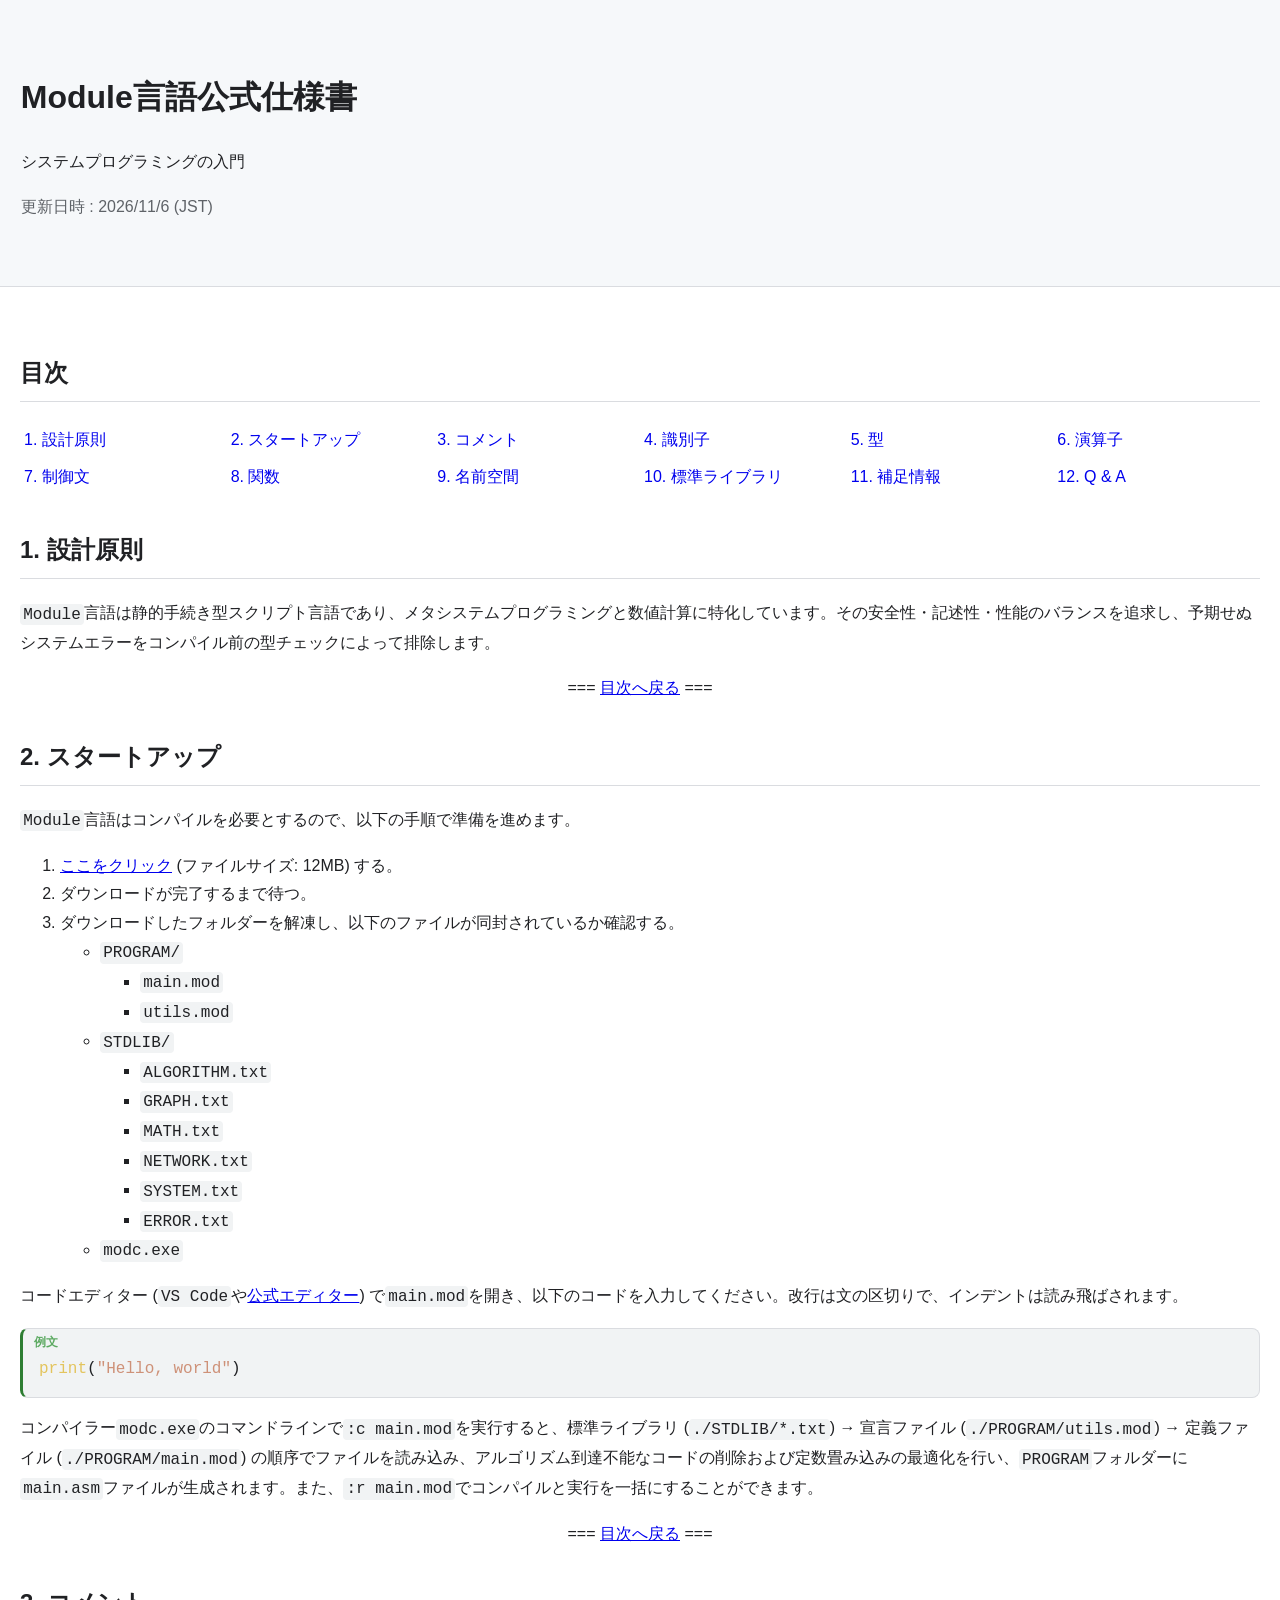
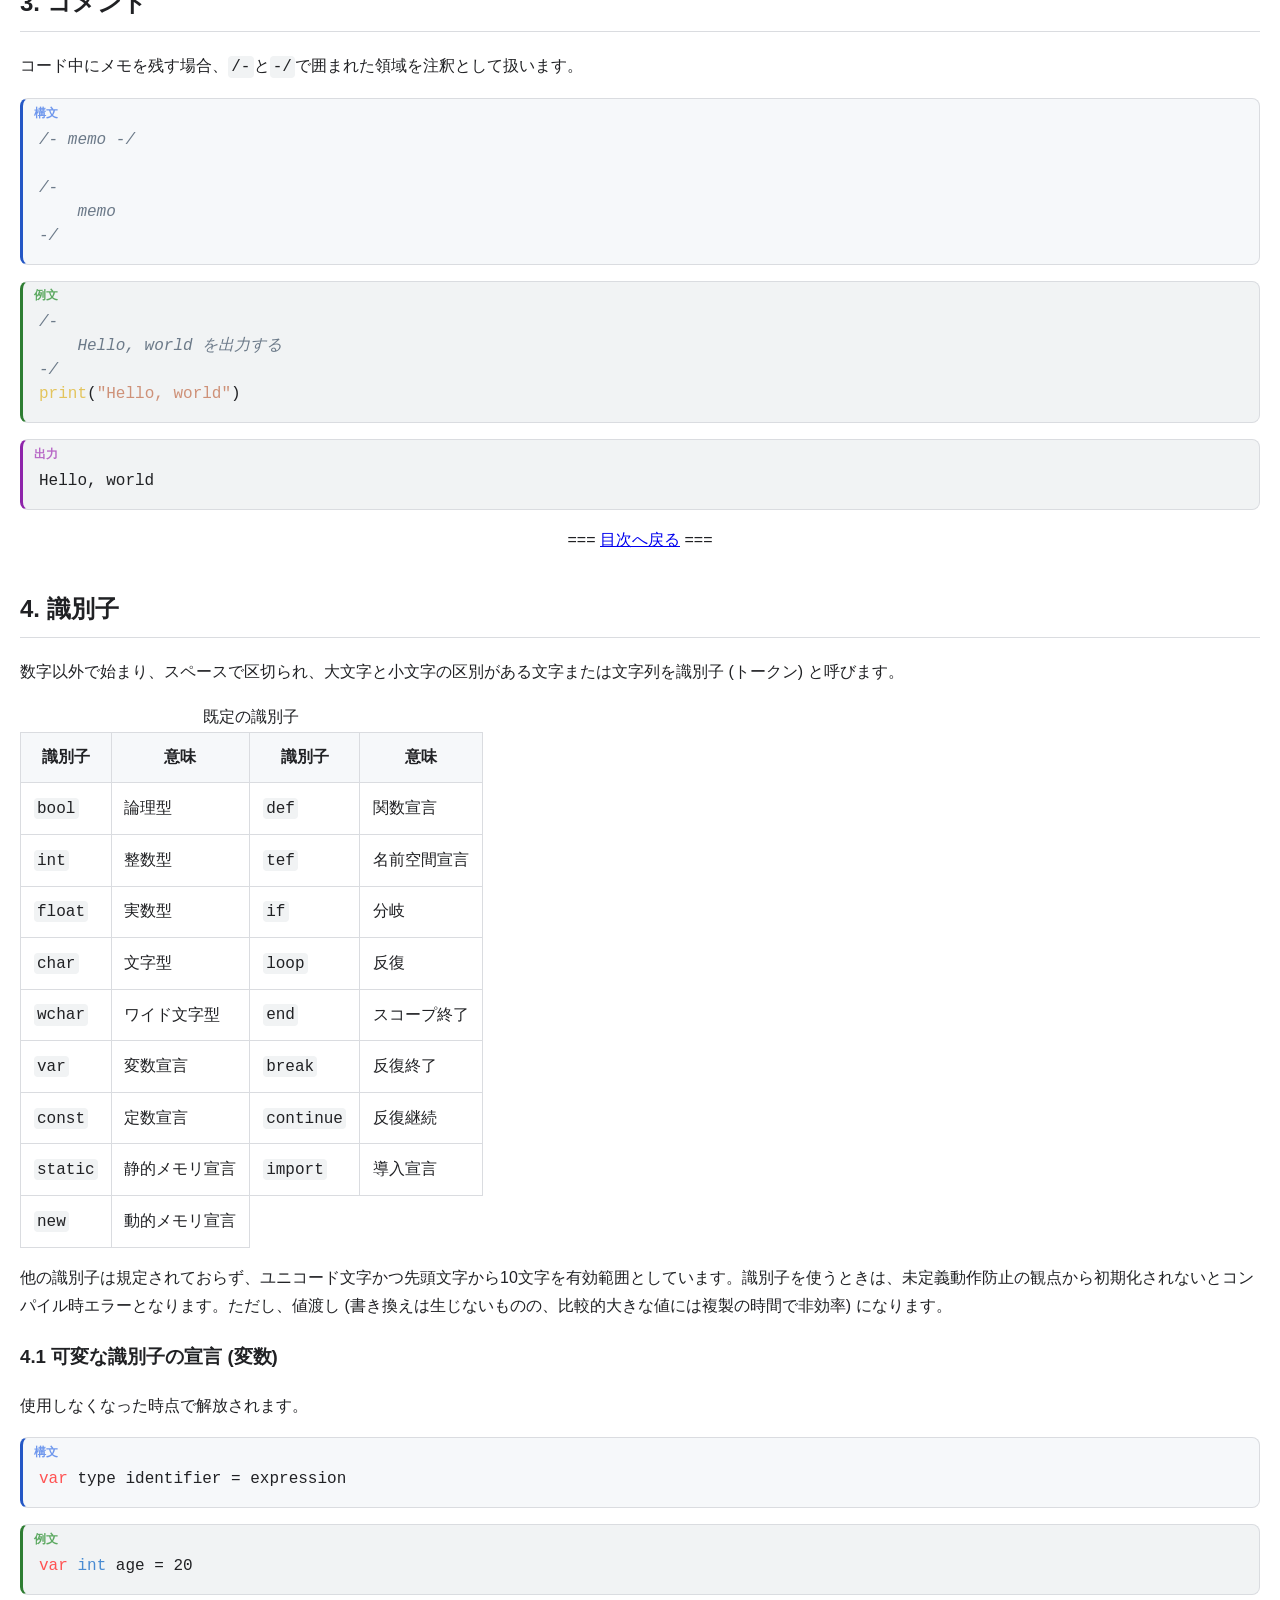
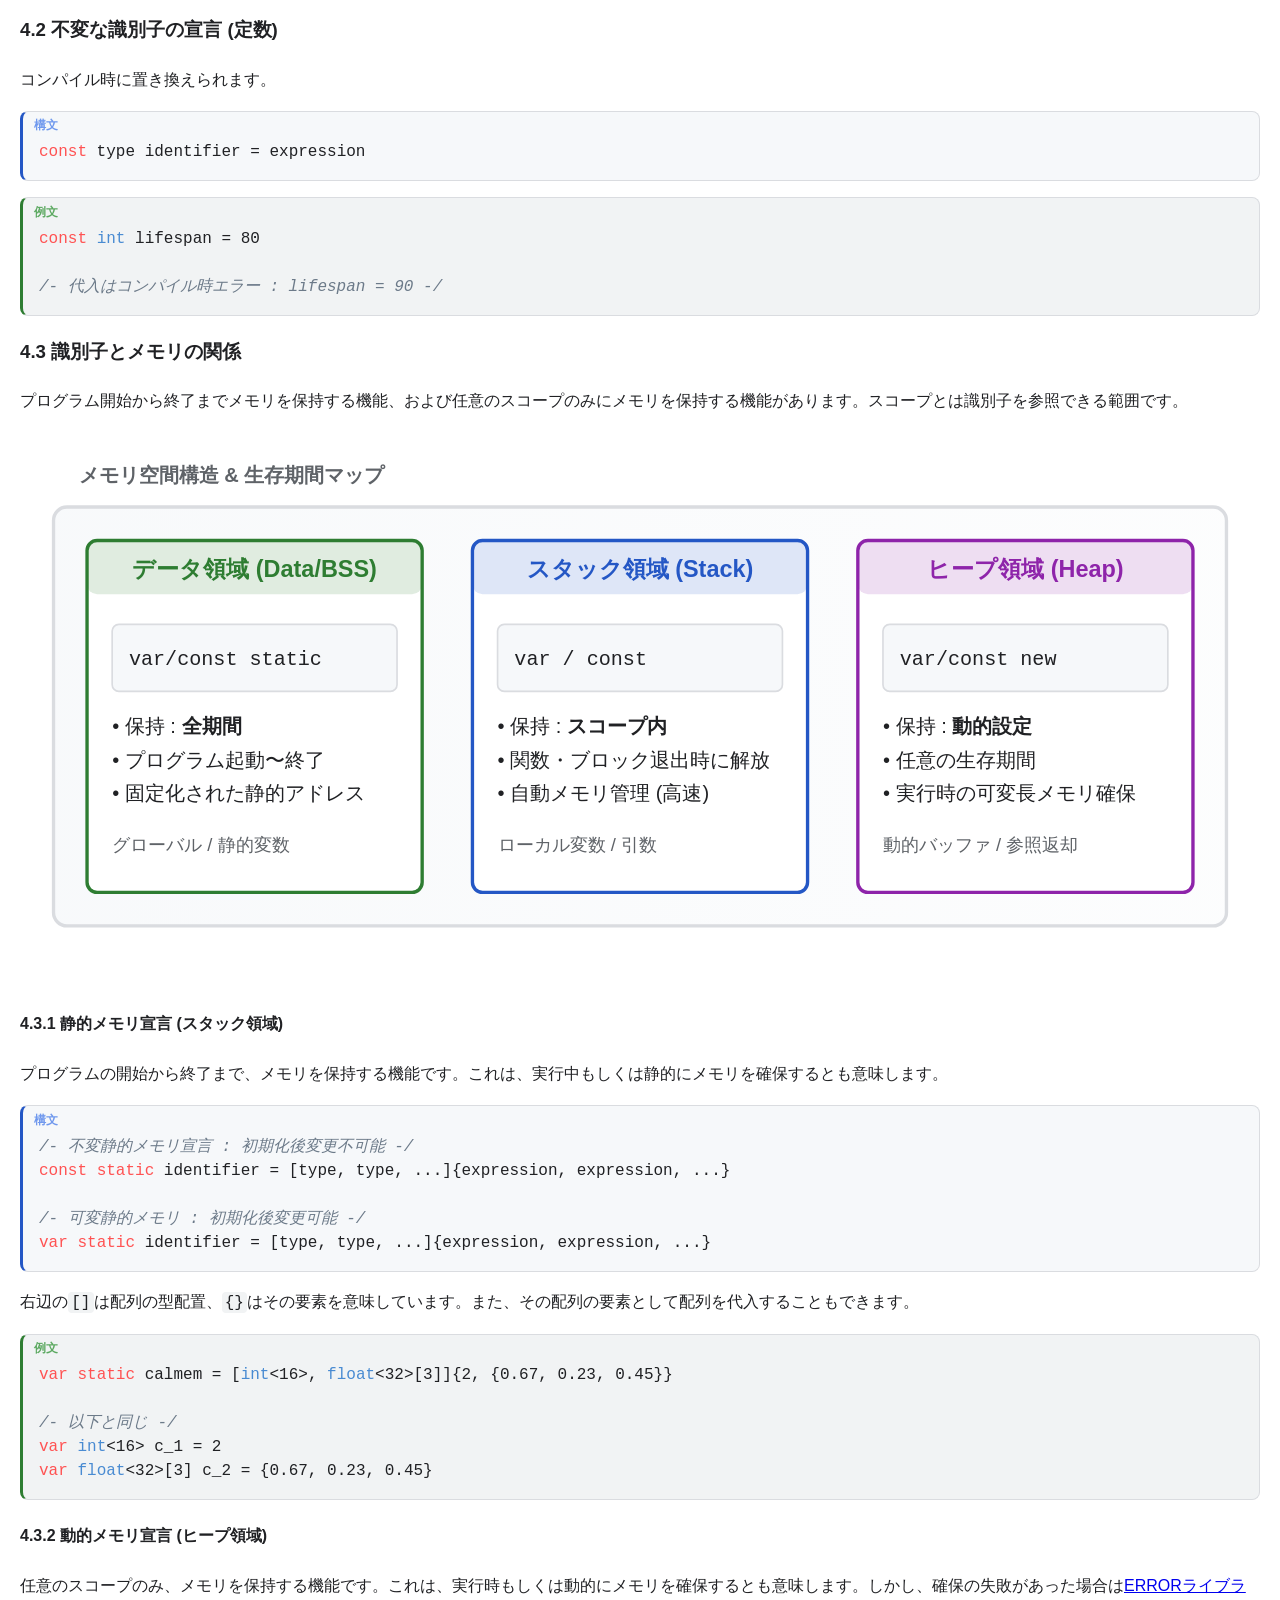
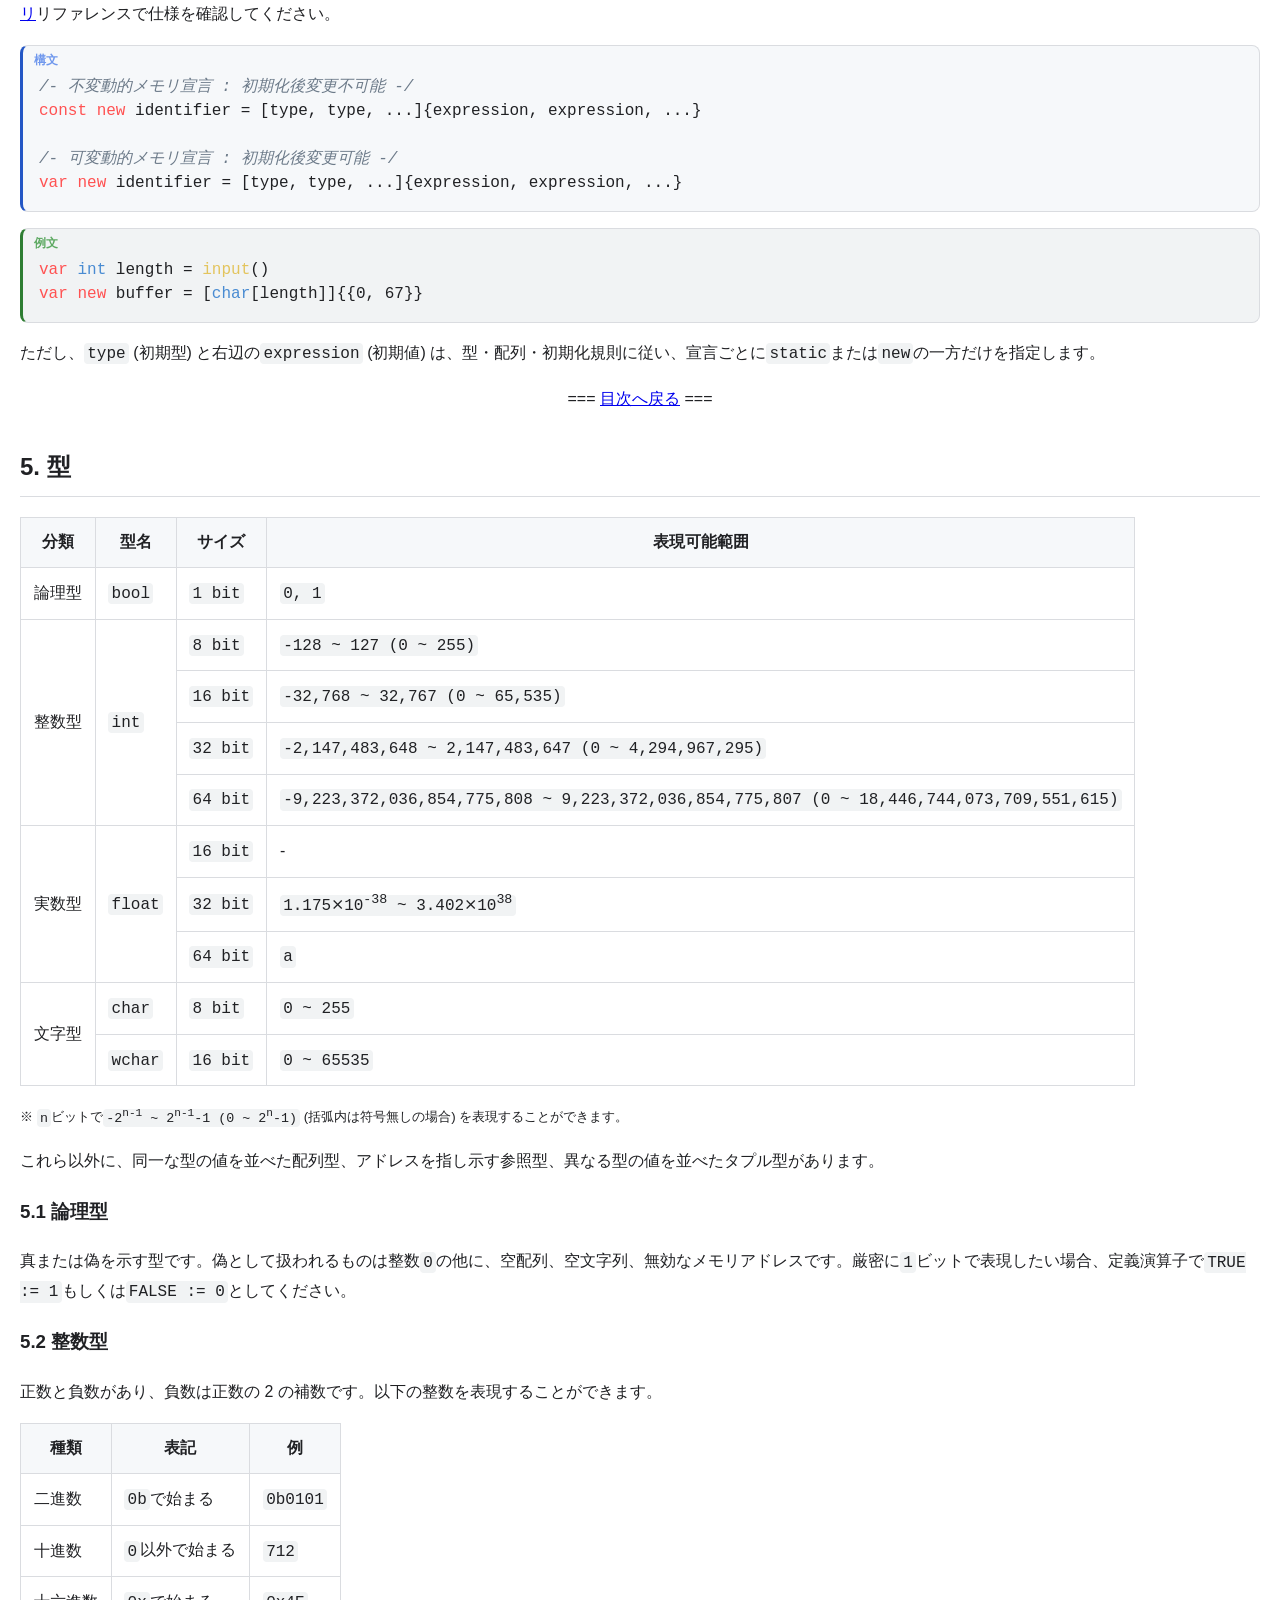
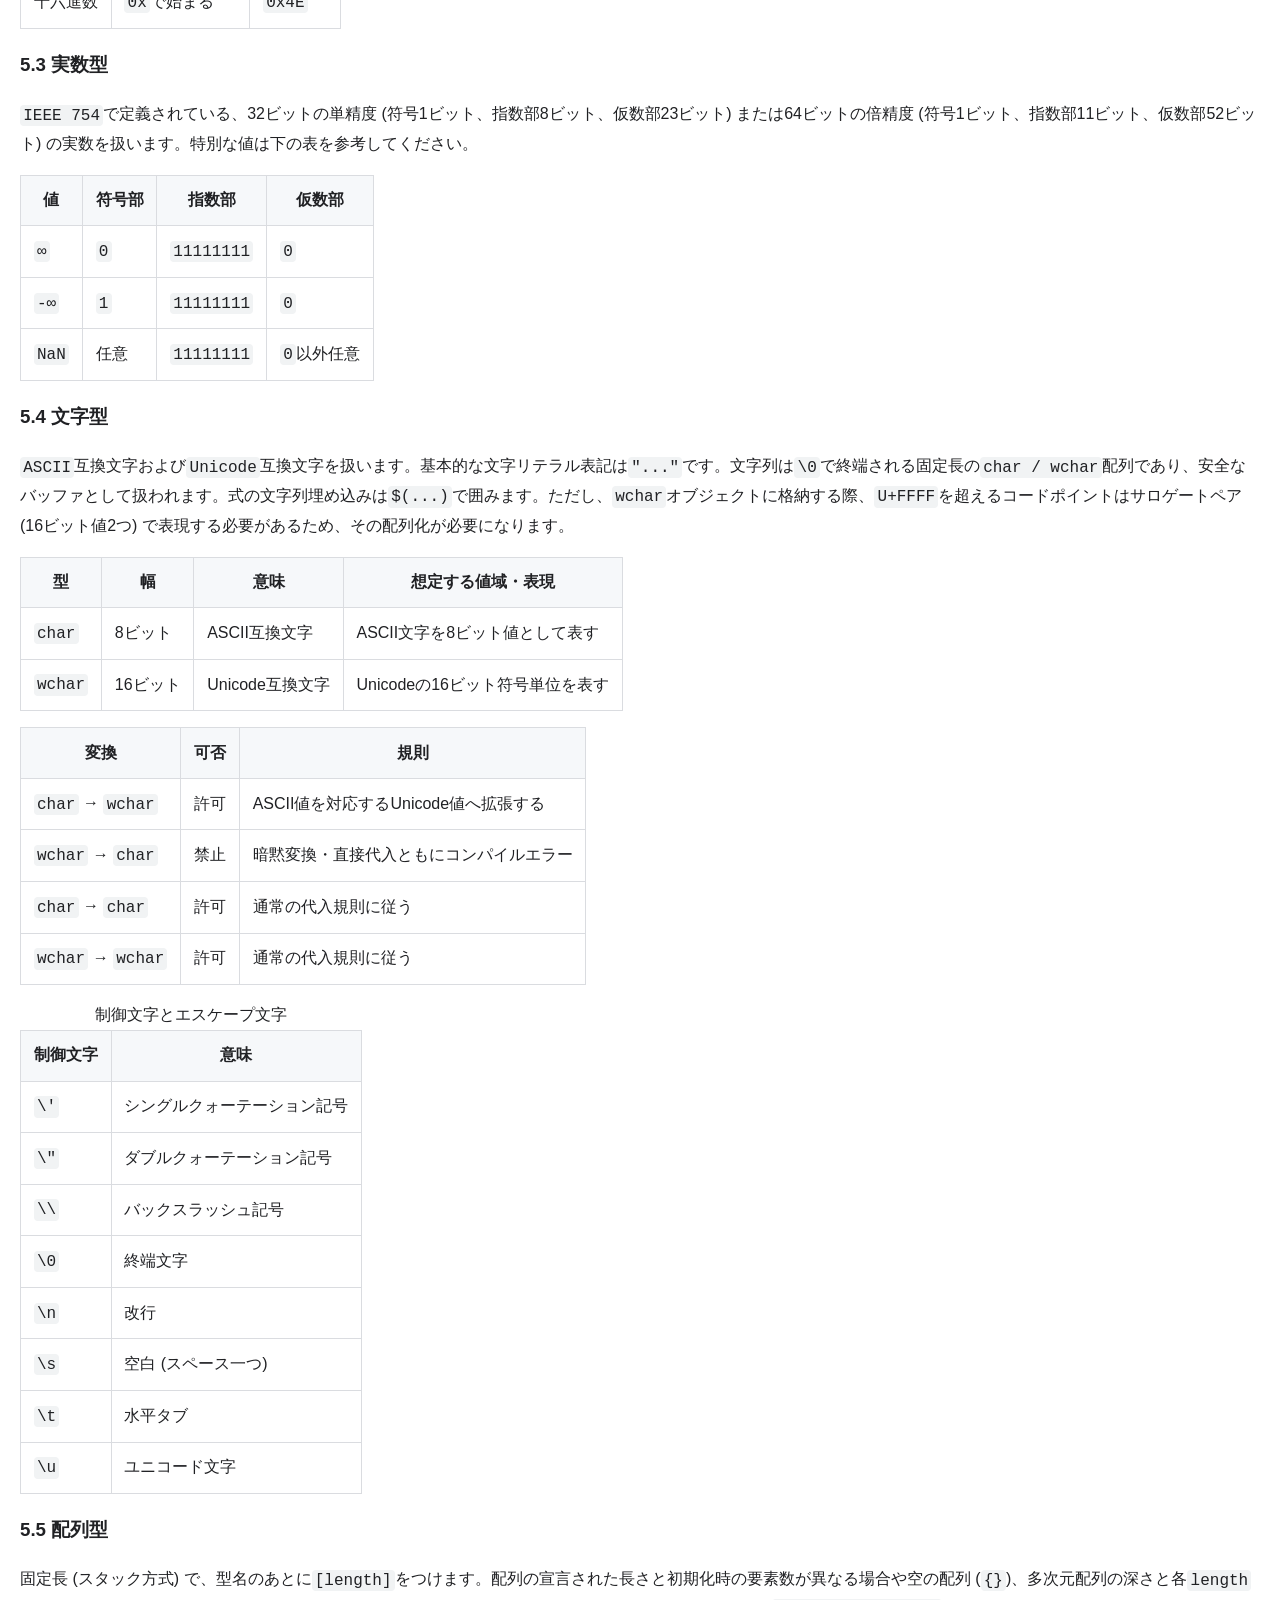
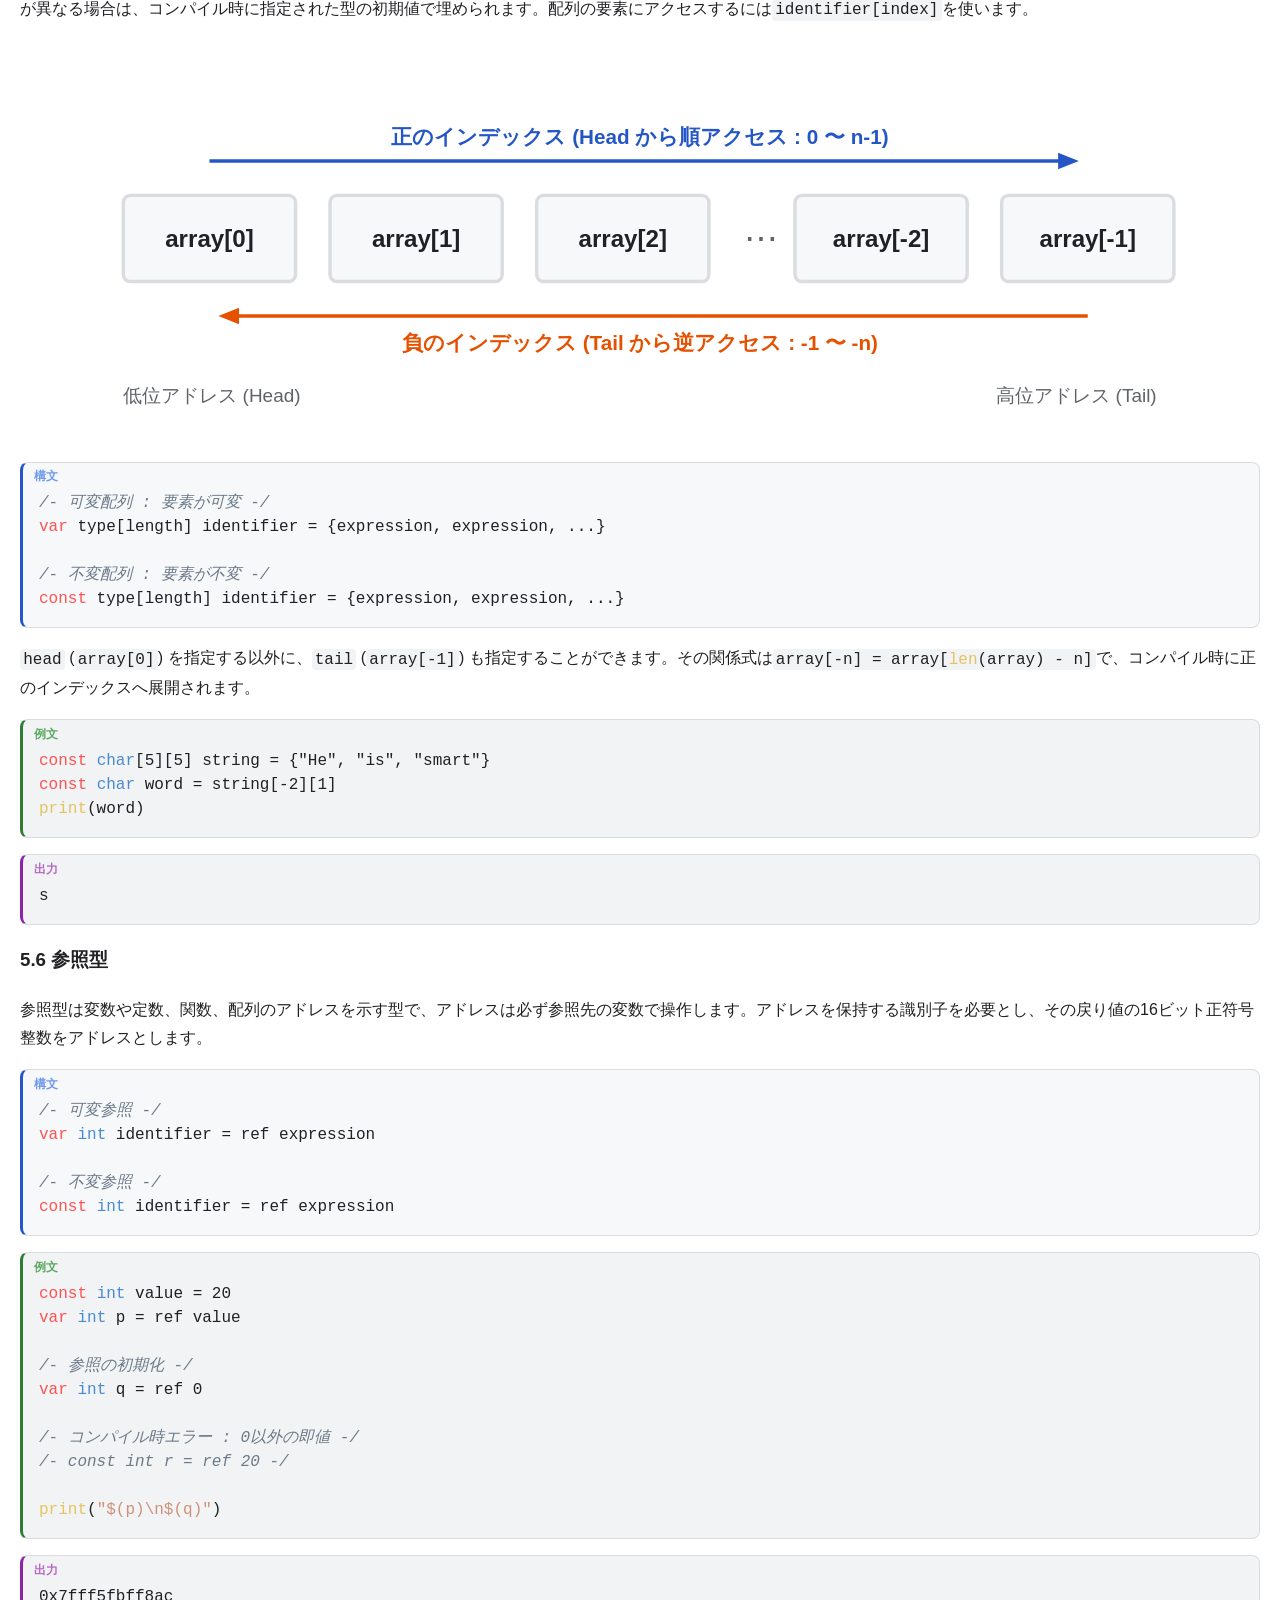
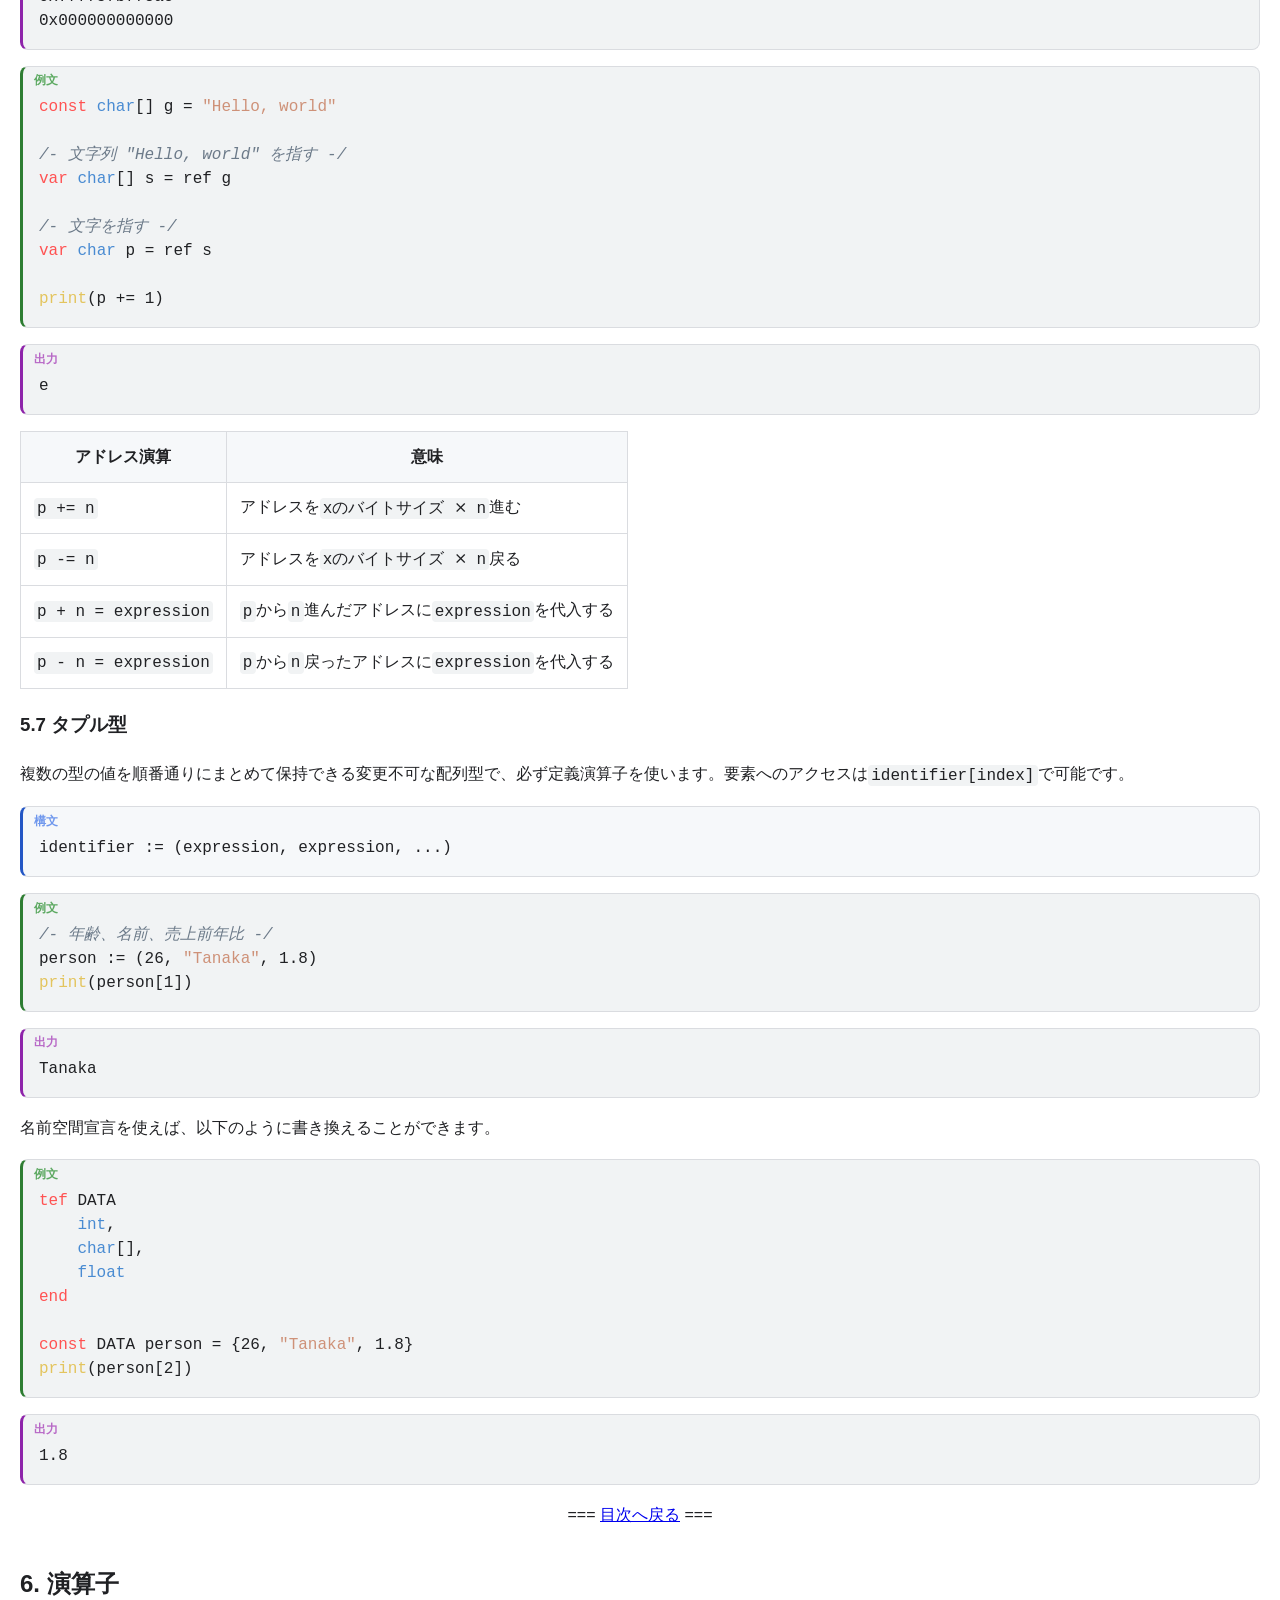
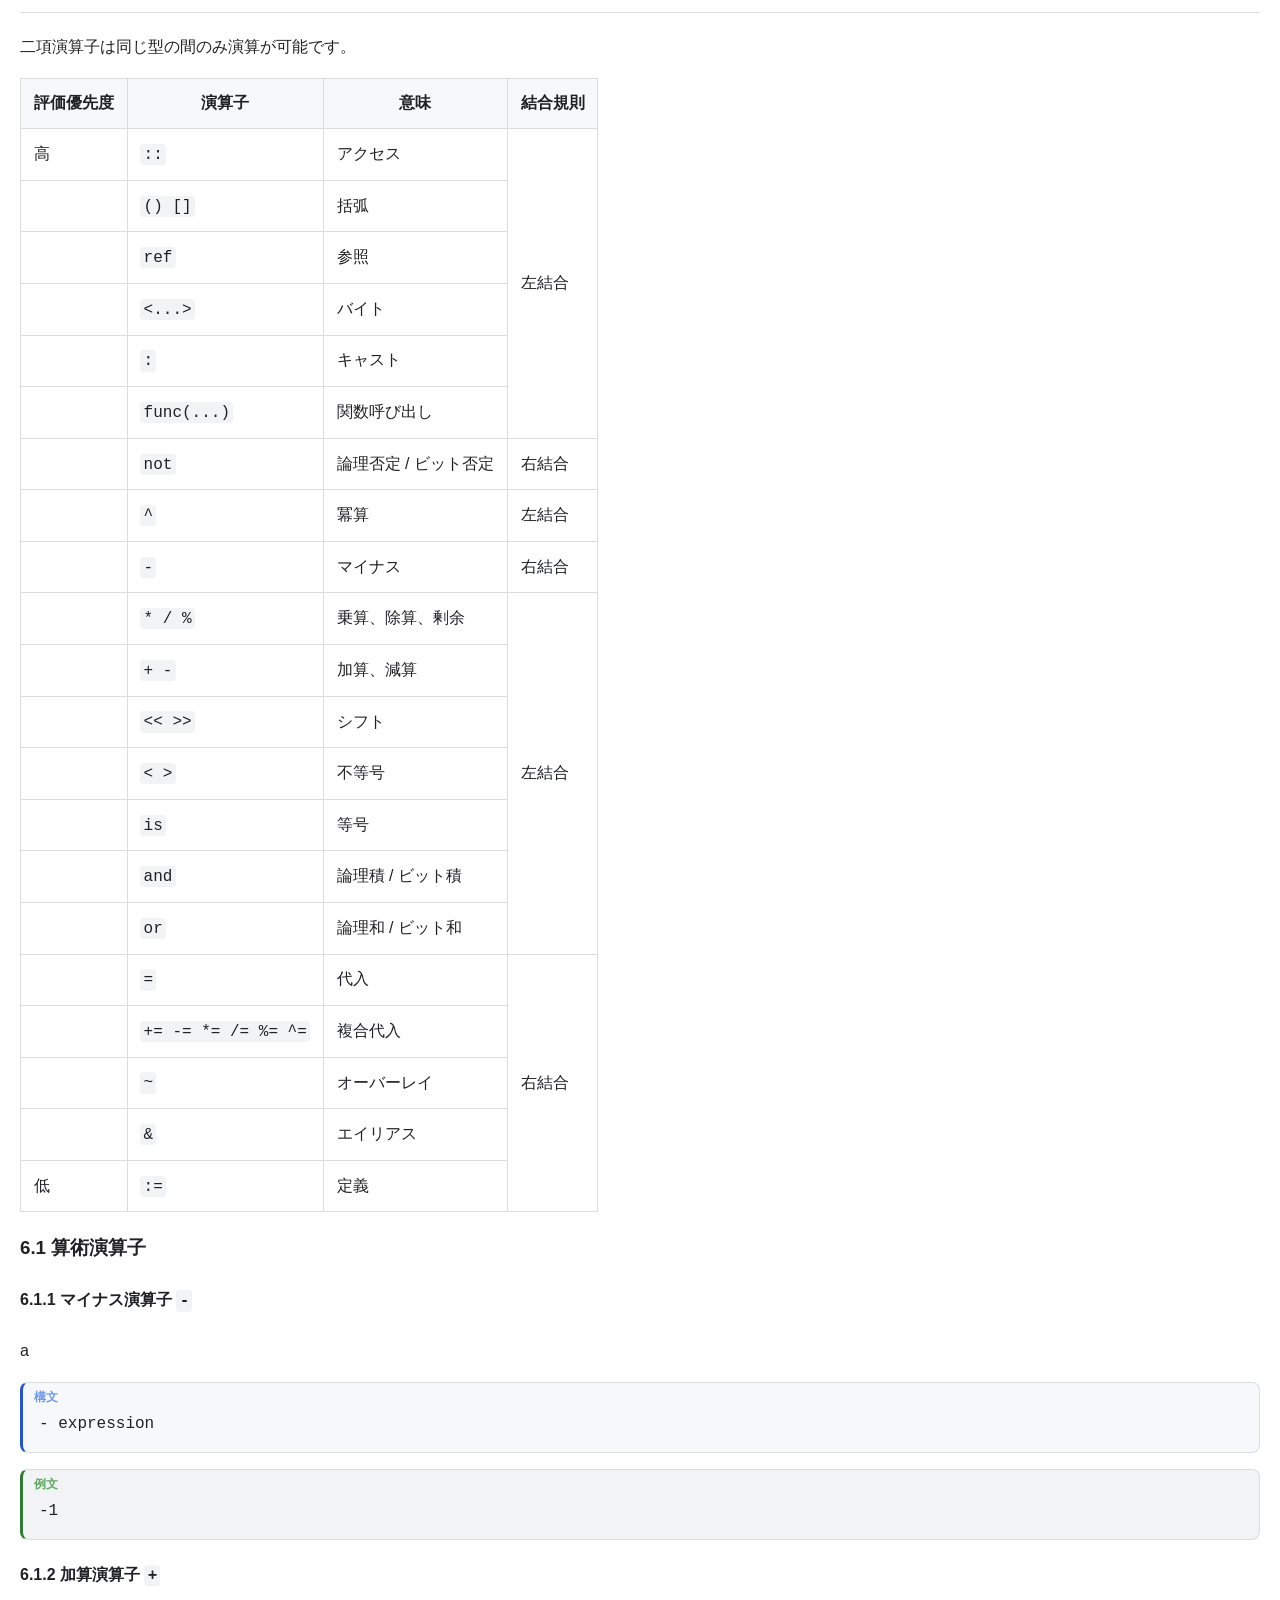
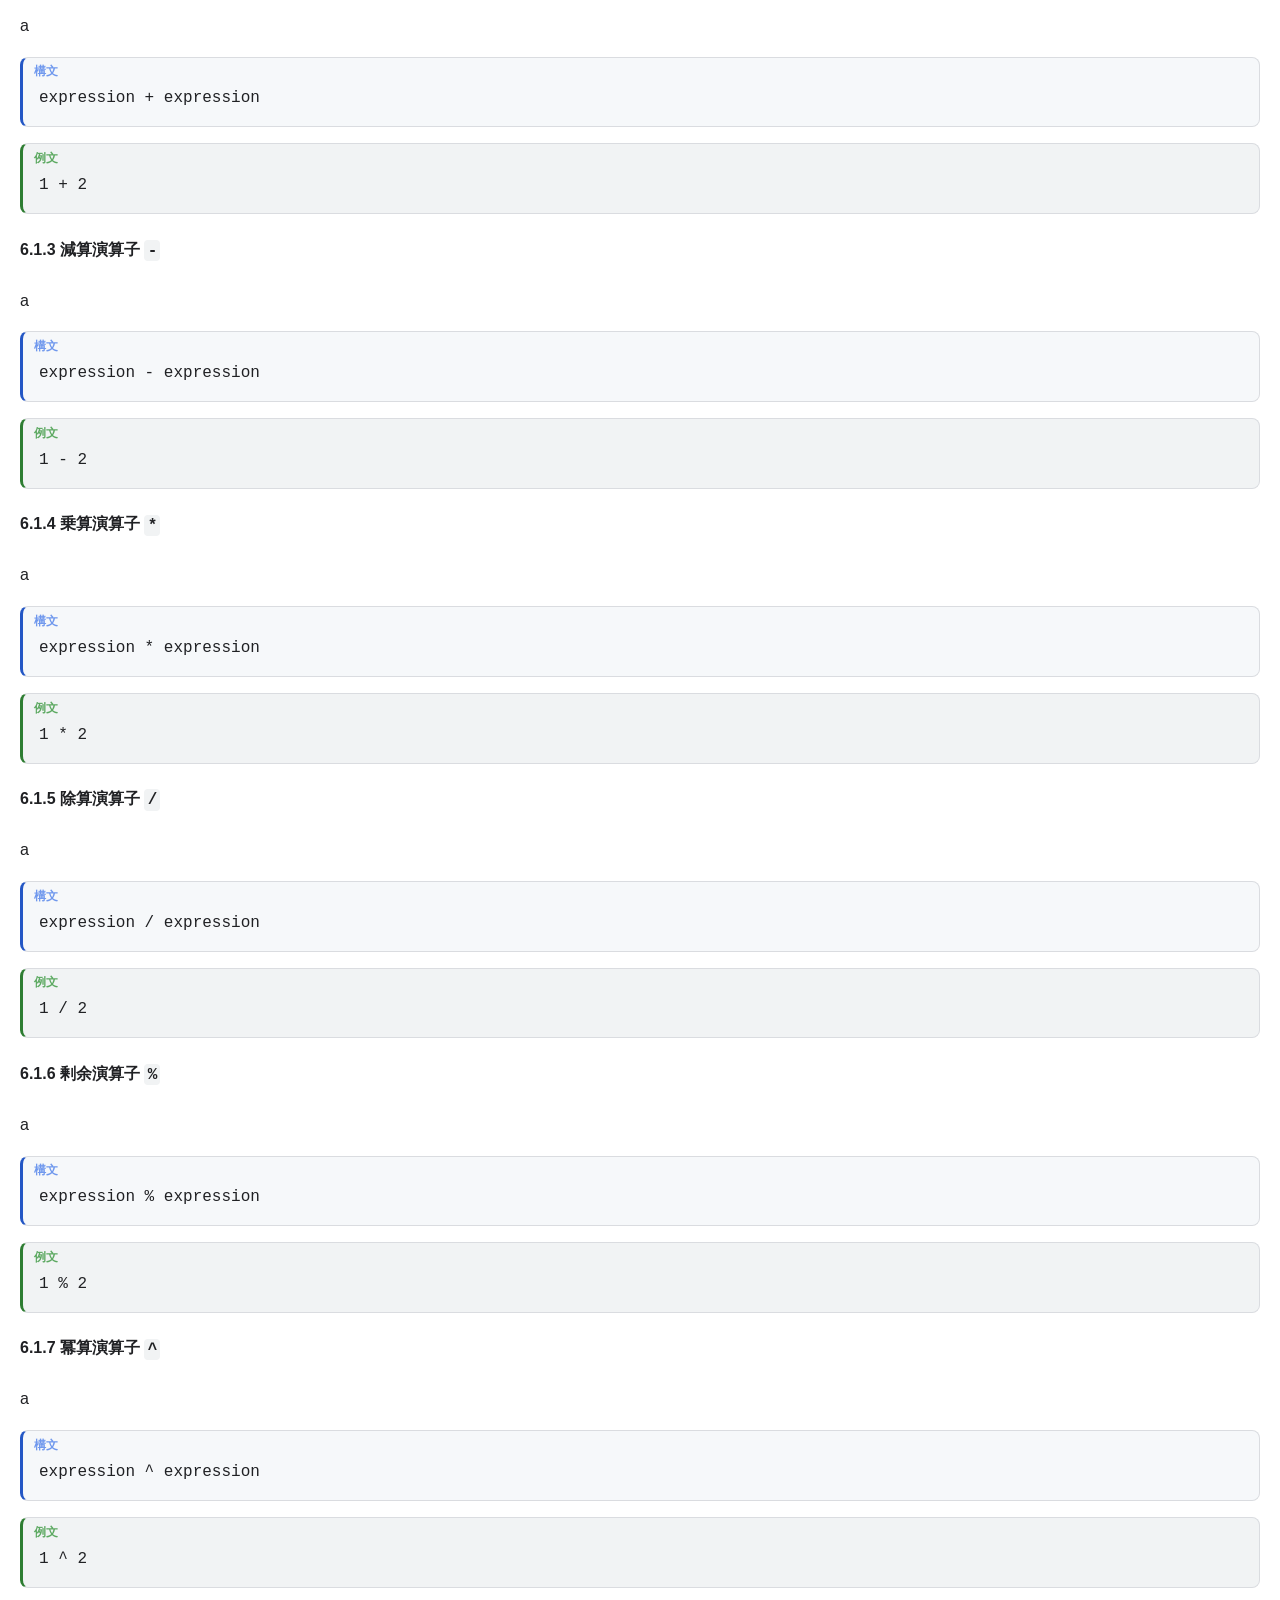
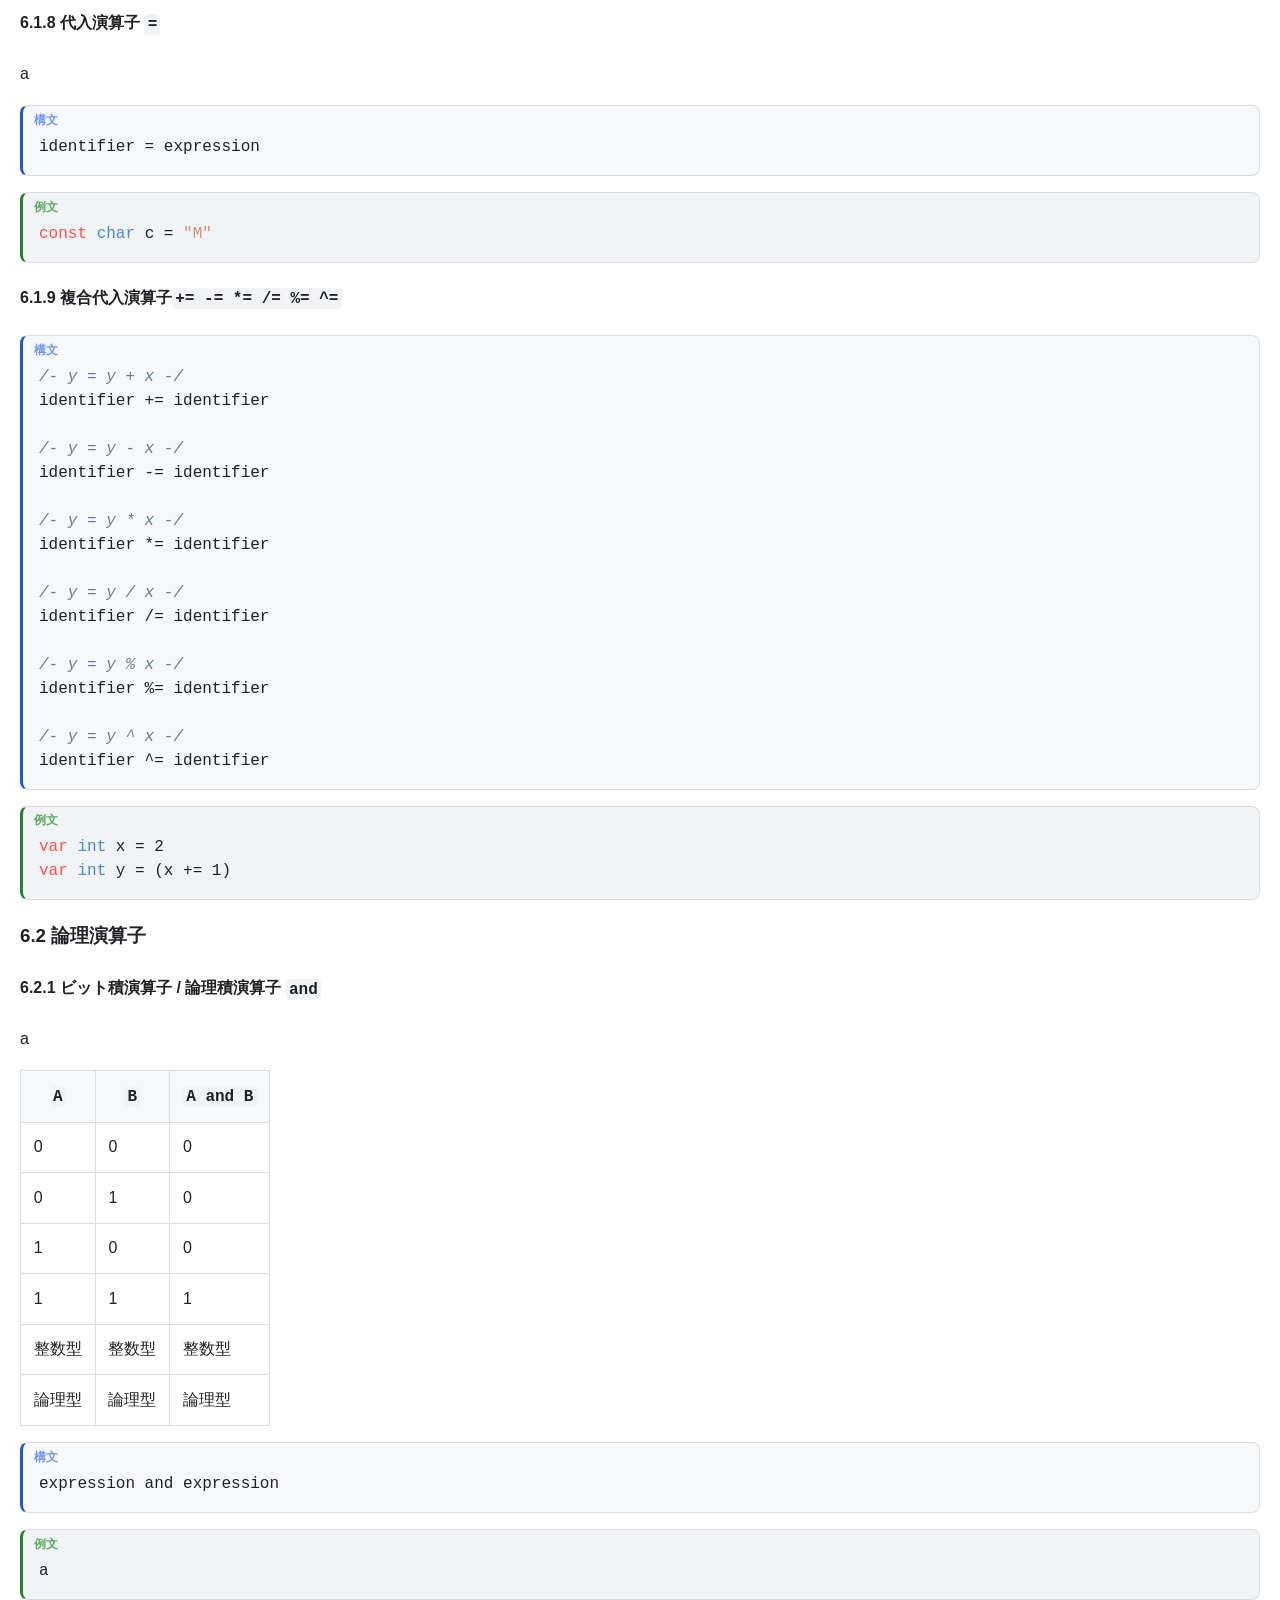
<file: index.html>
<!DOCTYPE html><html lang="ja">
<head><meta charset="UTF-8"><meta name="viewport" content="width=device-width, initial-scale=1.0"><title>Module言語仕様書</title><link rel="stylesheet" href="./mod.css"></head>
<body>
<header><h1>Module言語公式仕様書</h1><p>システムプログラミングの入門</p><p class="muted">更新日時 : 2026/11/6 (JST)</p></header>
<main>
<h2>目次</h2>
<nav aria-label="navi" id="menu"><a href="#crit">1. 設計原則</a><a href="#startup">2. スタートアップ</a><a href="#comment">3. コメント</a><a href="#identifier">4. 識別子</a><a href="#type">5. 型</a><a href="#operator">6. 演算子</a><a href="#control">7. 制御文</a><a href="#function">8. 関数</a><a href="#namespace">9. 名前空間</a><a href="#stdlib">10. 標準ライブラリ</a><a href="#appendix">11. 補足情報</a><a href="#qa">12. Q & A</a></nav>
<section id="crit">
<h2>1. 設計原則</h2>
<p><code>Module</code>言語は静的手続き型スクリプト言語であり、メタシステムプログラミングと数値計算に特化しています。その安全性・記述性・性能のバランスを追求し、予期せぬシステムエラーをコンパイル前の型チェックによって排除します。</p>
<p style="text-align:center;">=== <a href="#menu">目次へ戻る</a> ===</p>
</section>
<section id="startup">
<h2>2. スタートアップ</h2>
<p><code>Module</code>言語はコンパイルを必要とするので、以下の手順で準備を進めます。</p>
<ol>
<li><a href="./startup.zip" target="_blank">ここをクリック</a> (ファイルサイズ: 12MB) する。</li>
<li>ダウンロードが完了するまで待つ。</li>
<li>ダウンロードしたフォルダーを解凍し、以下のファイルが同封されているか確認する。
<ul><li><code>PROGRAM/</code><ul><li><code>main.mod</code></li><li><code>utils.mod</code></li></ul></li><li><code>STDLIB/</code><ul><li><code>ALGORITHM.txt</code></li><li><code>GRAPH.txt</code></li><li><code>MATH.txt</code></li><li><code>NETWORK.txt</code></li><li><code>SYSTEM.txt</code></li><li><code>ERROR.txt</code></li></ul></li><li><code>modc.exe</code></li></ul>
</li>
</ol>
<p>コードエディター (<code>VS Code</code>や<a href="./code.html" target="_blank">公式エディター</a>) で<code>main.mod</code>を開き、以下のコードを入力してください。改行は文の区切りで、インデントは読み飛ばされます。</p>
<pre class="example"><span class="function">print</span>(<span class="string">"Hello, world"</span>)</pre>
<p>コンパイラー<code>modc.exe</code>のコマンドラインで<code>:c main.mod</code>を実行すると、標準ライブラリ (<code>./STDLIB/*.txt</code>) &RightArrow; 宣言ファイル (<code>./PROGRAM/utils.mod</code>) &RightArrow; 定義ファイル (<code>./PROGRAM/main.mod</code>) の順序でファイルを読み込み、アルゴリズム到達不能なコードの削除および定数畳み込みの最適化を行い、<code>PROGRAM</code>フォルダーに<code>main.asm</code>ファイルが生成されます。また、<code>:r main.mod</code>でコンパイルと実行を一括にすることができます。</p>
<p style="text-align:center;">=== <a href="#menu">目次へ戻る</a> ===</p>
</section>
<section id="comment">
<h2>3. コメント</h2>
<p>コード中にメモを残す場合、<code>/-</code>と<code>-/</code>で囲まれた領域を注釈として扱います。</p>
<pre class="syntax"><span class="comment">/- memo -/</span>

<span class="comment">/-
    memo
-/</span></pre>
<pre class="example"><span class="comment">/-
    Hello, world を出力する
-/</span>
<span class="function">print</span>(<span class="string">"Hello, world"</span>)</pre>
<pre class="output">Hello, world</pre>
<p style="text-align:center;">=== <a href="#menu">目次へ戻る</a> ===</p>
</section>
<section id="identifier">
<h2>4. 識別子</h2>
<p>数字以外で始まり、スペースで区切られ、大文字と小文字の区別がある文字または文字列を識別子 (トークン) と呼びます。</p>
<table>
<caption>既定の識別子</caption>
<thead><tr><th>識別子</th><th>意味</th><th>識別子</th><th>意味</th></tr></thead>
<tbody>
<tr><td><code>bool</code></td><td>論理型</td><td><code>def</code></td><td>関数宣言</td></tr>
<tr><td><code>int</code></td><td>整数型</td><td><code>tef</code></td><td>名前空間宣言</td></tr>
<tr><td><code>float</code></td><td>実数型</td><td><code>if</code></td><td>分岐</td></tr>
<tr><td><code>char</code></td><td>文字型</td><td><code>loop</code></td><td>反復</td></tr>
<tr><td><code>wchar</code></td><td>ワイド文字型</td><td><code>end</code></td><td>スコープ終了</td></tr>
<tr><td><code>var</code></td><td>変数宣言</td><td><code>break</code></td><td>反復終了</td></tr>
<tr><td><code>const</code></td><td>定数宣言</td><td><code>continue</code></td><td>反復継続</td></tr>
<tr><td><code>static</code></td><td>静的メモリ宣言</td><td><code>import</code></td><td>導入宣言</td></tr>
<tr><td><code>new</code></td><td>動的メモリ宣言</td></tr>
</tbody>
</table>
<p>他の識別子は規定されておらず、ユニコード文字かつ先頭文字から10文字を有効範囲としています。識別子を使うときは、未定義動作防止の観点から初期化されないとコンパイル時エラーとなります。ただし、値渡し (書き換えは生じないものの、比較的大きな値には複製の時間で非効率) になります。</p>
<h3>4.1 可変な識別子の宣言 (変数)</h3>
<p>使用しなくなった時点で解放されます。</p>
<pre class="syntax"><span class="keyword">var</span> type identifier = expression</pre>
<pre class="example"><span class="keyword">var</span> <span class="type">int</span> age = 20</pre>
<h3>4.2 不変な識別子の宣言 (定数)</h3>
<p>コンパイル時に置き換えられます。</p>
<pre class="syntax"><span class="keyword">const</span> type identifier = expression</pre>
<pre class="example"><span class="keyword">const</span> <span class="type">int</span> lifespan = 80

<span class="comment">/- 代入はコンパイル時エラー : lifespan = 90 -/</span></pre>
<h3>4.3 識別子とメモリの関係</h3>
<p>プログラム開始から終了までメモリを保持する機能、および任意のスコープのみにメモリを保持する機能があります。スコープとは識別子を参照できる範囲です。</p>
<div class="diagram-container">
<svg xmlns="http://www.w3.org/2000/svg" viewBox="0 0 740 320" style="max-width: 100%;height:auto;font-family:sans-serif;">
<defs>
<linearGradient id="mem-grad" x1="0%" y1="0%" x2="100%" y2="0%">
<stop offset="0%" stop-color="var(--panel)" stop-opacity="0.8"/>
<stop offset="100%" stop-color="var(--panel)" stop-opacity="0.3"/>
</linearGradient>
</defs>
<rect x="20" y="40" width="700" height="250" rx="8" fill="url(#mem-grad)" stroke="var(--line)" stroke-width="2"/>
<text x="35" y="25" fill="var(--muted)" font-size="12" font-weight="bold">メモリ空間構造 &amp; 生存期間マップ</text>
<g transform="translate(40, 60)">
<rect x="0" y="0" width="200" height="210" rx="6" fill="var(--bg)" stroke="#2e7d32" stroke-width="2"/>
<rect x="0" y="0" width="200" height="32" rx="6" fill="#2e7d32" opacity="0.15"/>
<text x="100" y="22" text-anchor="middle" fill="#2e7d32" font-size="14" font-weight="bold">データ領域 (Data/BSS)</text>
<rect x="15" y="50" width="170" height="40" rx="4" fill="var(--panel)" stroke="var(--line)"/>
<text x="25" y="74" fill="var(--fg)" font-size="12" font-family="monospace">var/const static</text>
<text x="15" y="115" fill="var(--fg)" font-size="12">• 保持 : <tspan font-weight="bold">全期間</tspan></text>
<text x="15" y="135" fill="var(--fg)" font-size="12">• プログラム起動〜終了</text>
<text x="15" y="155" fill="var(--fg)" font-size="12">• 固定化された静的アドレス</text>
<text x="15" y="185" fill="var(--muted)" font-size="11">グローバル / 静的変数</text>
</g>
<g transform="translate(270, 60)">
<rect x="0" y="0" width="200" height="210" rx="6" fill="var(--bg)" stroke="#2457c5" stroke-width="2"/>
<rect x="0" y="0" width="200" height="32" rx="6" fill="#2457c5" opacity="0.15"/>
<text x="100" y="22" text-anchor="middle" fill="#2457c5" font-size="14" font-weight="bold">スタック領域 (Stack)</text>
<rect x="15" y="50" width="170" height="40" rx="4" fill="var(--panel)" stroke="var(--line)"/>
<text x="25" y="74" fill="var(--fg)" font-size="12" font-family="monospace">var / const</text>
<text x="15" y="115" fill="var(--fg)" font-size="12">• 保持 : <tspan font-weight="bold">スコープ内</tspan></text>
<text x="15" y="135" fill="var(--fg)" font-size="12">• 関数・ブロック退出時に解放</text>
<text x="15" y="155" fill="var(--fg)" font-size="12">• 自動メモリ管理 (高速)</text>
<text x="15" y="185" fill="var(--muted)" font-size="11">ローカル変数 / 引数</text>
</g>
<g transform="translate(500, 60)">
<rect x="0" y="0" width="200" height="210" rx="6" fill="var(--bg)" stroke="#8e24aa" stroke-width="2"/>
<rect x="0" y="0" width="200" height="32" rx="6" fill="#8e24aa" opacity="0.15"/>
<text x="100" y="22" text-anchor="middle" fill="#8e24aa" font-size="14" font-weight="bold">ヒープ領域 (Heap)</text>
<rect x="15" y="50" width="170" height="40" rx="4" fill="var(--panel)" stroke="var(--line)"/>
<text x="25" y="74" fill="var(--fg)" font-size="12" font-family="monospace">var/const new</text>
<text x="15" y="115" fill="var(--fg)" font-size="12">• 保持 : <tspan font-weight="bold">動的設定</tspan></text>
<text x="15" y="135" fill="var(--fg)" font-size="12">• 任意の生存期間</text>
<text x="15" y="155" fill="var(--fg)" font-size="12">• 実行時の可変長メモリ確保</text>
<text x="15" y="185" fill="var(--muted)" font-size="11">動的バッファ / 参照返却</text>
</g>
</svg>
</div>
<h4>4.3.1 静的メモリ宣言 (スタック領域)</h4>
<p>プログラムの開始から終了まで、メモリを保持する機能です。これは、実行中もしくは静的にメモリを確保するとも意味します。</p>
<pre class="syntax"><span class="comment">/- 不変静的メモリ宣言 : 初期化後変更不可能 -/</span>
<span class="keyword">const</span> <span class="keyword">static</span> identifier = [type, type, ...]{expression, expression, ...}

<span class="comment">/- 可変静的メモリ : 初期化後変更可能 -/</span>
<span class="keyword">var</span> <span class="keyword">static</span> identifier = [type, type, ...]{expression, expression, ...}</pre>
<p>右辺の<code>[]</code>は配列の型配置、<code>{}</code>はその要素を意味しています。また、その配列の要素として配列を代入することもできます。</p>
<pre class="example"><span class="keyword">var</span> <span class="keyword">static</span> calmem = [<span class="type">int</span>&lt;16&gt;, <span class="type">float</span>&lt;32&gt;[3]]{2, {0.67, 0.23, 0.45}}

<span class="comment">/- 以下と同じ -/</span>
<span class="keyword">var</span> <span class="type">int</span>&lt;16&gt; c_1 = 2
<span class="keyword">var</span> <span class="type">float</span>&lt;32&gt;[3] c_2 = {0.67, 0.23, 0.45}</pre>
<h4>4.3.2 動的メモリ宣言 (ヒープ領域)</h4>
<p>任意のスコープのみ、メモリを保持する機能です。これは、実行時もしくは動的にメモリを確保するとも意味します。しかし、確保の失敗があった場合は<a href="./ERROR.html">ERRORライブラリ</a>リファレンスで仕様を確認してください。</p>
<pre class="syntax"><span class="comment">/- 不変動的メモリ宣言 : 初期化後変更不可能 -/</span>
<span class="keyword">const</span> <span class="keyword">new</span> identifier = [type, type, ...]{expression, expression, ...}

<span class="comment">/- 可変動的メモリ宣言 : 初期化後変更可能 -/</span>
<span class="keyword">var</span> <span class="keyword">new</span> identifier = [type, type, ...]{expression, expression, ...}</pre>
<pre class="example"><span class="keyword">var</span> <span class="type">int</span> length = <span class="function">input</span>()
<span class="keyword">var</span> <span class="keyword">new</span> buffer = [<span class="type">char</span>[length]]{{0, 67}}</pre>
<p>ただし、<code>type</code> (初期型) と右辺の<code>expression</code> (初期値) は、型・配列・初期化規則に従い、宣言ごとに<code>static</code>または<code>new</code>の一方だけを指定します。</p>
<p style="text-align:center;">=== <a href="#menu">目次へ戻る</a> ===</p>
</section>
<section id="type">
<h2>5. 型</h2>
<table>
<thead><tr><th>分類</th><th>型名</th><th>サイズ</th><th>表現可能範囲</th></tr></thead>
<tbody>
<tr><td>論理型</td><td><code>bool</code></td><td><code>1 bit</code></td><td><code>0, 1</code></td></tr>
<tr><td rowspan="4">整数型</td><td rowspan="4"><code>int</code></td><td><code>8 bit</code></td><td><code>-128 ~ 127 (0 ~ 255)</code></td></tr>
<tr><td><code>16 bit</code></td><td><code>-32,768 ~ 32,767 (0 ~ 65,535)</code></td></tr>
<tr><td><code>32 bit</code></td><td><code>-2,147,483,648 ~ 2,147,483,647 (0 ~ 4,294,967,295)</code></td></tr>
<tr><td><code>64 bit</code></td><td><code>-9,223,372,036,854,775,808 ~ 9,223,372,036,854,775,807 (0 ~ 18,446,744,073,709,551,615)</code></td></tr>
<tr><td rowspan="3">実数型</td><td rowspan="3"><code>float</code></td><td><code>16 bit</code></td><td>-</td></tr>
<tr><td><code>32 bit</code></td><td><code>1.175&Cross;10<sup>-38</sup> ~ 3.402&Cross;10<sup>38</sup></code></td></tr>
<tr><td><code>64 bit</code></td><td><code>a</code></td></tr>
<tr><td rowspan="2">文字型</td><td><code>char</code></td><td><code>8 bit</code></td><td><code>0 ~ 255</code></td></tr>
<tr><td><code>wchar</code></td><td><code>16 bit</code></td><td><code>0 ~ 65535</code></td></tr>
</tbody>
</table>
<small>※ <code>n</code>ビットで<code>-2<sup>n-1</sup> ~ 2<sup>n-1</sup>-1 (0 ~ 2<sup>n</sup>-1)</code> (括弧内は符号無しの場合) を表現することができます。</small>
<p>これら以外に、同一な型の値を並べた配列型、アドレスを指し示す参照型、異なる型の値を並べたタプル型があります。</p>
<h3>5.1 論理型</h3>
<p>真または偽を示す型です。偽として扱われるものは整数<code>0</code>の他に、空配列、空文字列、無効なメモリアドレスです。厳密に<code>1</code>ビットで表現したい場合、定義演算子で<code>TRUE := 1</code>もしくは<code>FALSE := 0</code>としてください。</p>
<h3>5.2 整数型</h3>
<p>正数と負数があり、負数は正数の 2 の補数です。以下の整数を表現することができます。</p>
<table>
<thead><tr><th>種類</th><th>表記</th><th>例</th></tr></thead>
<tbody>
<tr><td>二進数</td><td><code>0b</code>で始まる</td><td><code>0b0101</code></td></tr>
<tr><td>十進数</td><td><code>0</code>以外で始まる</td><td><code>712</code></td></tr>
<tr><td>十六進数</td><td><code>0x</code>で始まる</td><td><code>0x4E</code></td></tr>
</tbody>
</table>
<h3>5.3 実数型</h3>
<p><code>IEEE 754</code>で定義されている、32ビットの単精度 (符号1ビット、指数部8ビット、仮数部23ビット) または64ビットの倍精度 (符号1ビット、指数部11ビット、仮数部52ビット) の実数を扱います。特別な値は下の表を参考してください。</p>
<table>
<thead><tr><th>値</th><th>符号部</th><th>指数部</th><th>仮数部</th></tr></thead>
<tbody><tr><td><code>&infin;</code></td><td><code>0</code></td><td><code>11111111</code></td><td><code>0</code></td></tr><tr><td><code>-&infin;</code></td><td><code>1</code></td><td><code>11111111</code></td><td><code>0</code></td></tr><tr><td><code>NaN</code></td><td>任意</td><td><code>11111111</code></td><td><code>0</code>以外任意</td></tr></tbody>
</table>
<h3>5.4 文字型</h3>
<p><code>ASCII</code>互換文字および<code>Unicode</code>互換文字を扱います。基本的な文字リテラル表記は<code>"..."</code>です。文字列は<code>\0</code>で終端される固定長の<code>char / wchar</code>配列であり、安全なバッファとして扱われます。式の文字列埋め込みは<code>$(...)</code>で囲みます。ただし、<code>wchar</code>オブジェクトに格納する際、<code>U+FFFF</code>を超えるコードポイントはサロゲートペア (16ビット値2つ) で表現する必要があるため、その配列化が必要になります。</p>
<table>
<thead><tr><th>型</th><th>幅</th><th>意味</th><th>想定する値域・表現</th></tr></thead>
<tbody>
<tr><td><code>char</code></td><td>8ビット</td><td>ASCII互換文字</td><td>ASCII文字を8ビット値として表す</td></tr>
<tr><td><code>wchar</code></td><td>16ビット</td><td>Unicode互換文字</td><td>Unicodeの16ビット符号単位を表す</td></tr>
</tbody>
</table>
<table>
<thead><tr><th>変換</th><th>可否</th><th>規則</th></tr></thead>
<tbody>
<tr><td><code>char</code> &rightarrow; <code>wchar</code></td><td>許可</td><td>ASCII値を対応するUnicode値へ拡張する</td></tr>
<tr><td><code>wchar</code> &rightarrow; <code>char</code></td><td>禁止</td><td>暗黙変換・直接代入ともにコンパイルエラー</td></tr>
<tr><td><code>char</code> &rightarrow; <code>char</code></td><td>許可</td><td>通常の代入規則に従う</td></tr>
<tr><td><code>wchar</code> &rightarrow; <code>wchar</code></td><td>許可</td><td>通常の代入規則に従う</td></tr>
</tbody>
</table>
<table>
<caption>制御文字とエスケープ文字</caption>
<thead><tr><th>制御文字</th><th>意味</th></tr></thead>
<tbody>
<tr><td><code>\'</code></td><td>シングルクォーテーション記号</td></tr>
<tr><td><code>\"</code></td><td>ダブルクォーテーション記号</td></tr>
<tr><td><code>\\</code></td><td>バックスラッシュ記号</td></tr>
<tr><td><code>\0</code></td><td>終端文字</td></tr>
<tr><td><code>\n</code></td><td>改行</td></tr>
<tr><td><code>\s</code></td><td>空白 (スペース一つ)</td></tr>
<tr><td><code>\t</code></td><td>水平タブ</td></tr>
<tr><td><code>\u</code></td><td>ユニコード文字</td></tr>
</tbody>
</table>
<h3>5.5 配列型</h3>
<p>固定長 (スタック方式) で、型名のあとに<code>[length]</code>をつけます。配列の宣言された長さと初期化時の要素数が異なる場合や空の配列 (<code>{}</code>)、多次元配列の深さと各<code>length</code>が異なる場合は、コンパイル時に指定された型の初期値で埋められます。配列の要素にアクセスするには<code>identifier[index]</code>を使います。</p>
<div class="diagram-container">
<svg xmlns="http://www.w3.org/2000/svg" viewBox="0 0 720 220" style="max-width: 100%;height:auto;font-family:ui-monospace,SFMono-Regular,Consolas,sans-serif;">
<defs>
<marker id="arrow-pos" viewBox="0 0 10 10" refX="6" refY="5" markerWidth="6" markerHeight="6" orient="auto-start-reverse"><path d="M 0 1 L 10 5 L 0 9 z" fill="#2457c5" /></marker>
<marker id="arrow-neg" viewBox="0 0 10 10" refX="6" refY="5" markerWidth="6" markerHeight="6" orient="auto-start-reverse"><path d="M 0 1 L 10 5 L 0 9 z" fill="#e65100" /></marker>
</defs>
<g transform="translate(60, 85)">
<rect x="0" y="0" width="100" height="50" rx="4" fill="var(--panel)" stroke="var(--line)" stroke-width="2"/>
<text x="50" y="30" text-anchor="middle" fill="var(--fg)" font-size="14" font-weight="bold">array[0]</text>
<rect x="120" y="0" width="100" height="50" rx="4" fill="var(--panel)" stroke="var(--line)" stroke-width="2"/>
<text x="170" y="30" text-anchor="middle" fill="var(--fg)" font-size="14" font-weight="bold">array[1]</text>
<rect x="240" y="0" width="100" height="50" rx="4" fill="var(--panel)" stroke="var(--line)" stroke-width="2"/>
<text x="290" y="30" text-anchor="middle" fill="var(--fg)" font-size="14" font-weight="bold">array[2]</text>
<text x="370" y="32" text-anchor="middle" fill="var(--muted)" font-size="20">&ctdot;</text>
<rect x="390" y="0" width="100" height="50" rx="4" fill="var(--panel)" stroke="var(--line)" stroke-width="2"/>
<text x="440" y="30" text-anchor="middle" fill="var(--fg)" font-size="14" font-weight="bold">array[-2]</text>
<rect x="510" y="0" width="100" height="50" rx="4" fill="var(--panel)" stroke="var(--line)" stroke-width="2"/>
<text x="560" y="30" text-anchor="middle" fill="var(--fg)" font-size="14" font-weight="bold">array[-1]</text>
</g>
<path d="M 110,65 L 610,65" stroke="#2457c5" stroke-width="2" marker-end="url(#arrow-pos)"/>
<text x="360" y="55" text-anchor="middle" fill="#2457c5" font-size="12" font-weight="bold">正のインデックス (Head から順アクセス : 0 〜 n-1)</text>
<path d="M 620,155 L 120,155" stroke="#e65100" stroke-width="2" marker-end="url(#arrow-neg)"/>
<text x="360" y="175" text-anchor="middle" fill="#e65100" font-size="12" font-weight="bold">負のインデックス (Tail から逆アクセス : -1 〜 -n)</text>
<text x="60" y="205" fill="var(--muted)" font-size="11">低位アドレス (Head)</text>
<text x="660" y="205" text-anchor="end" fill="var(--muted)" font-size="11">高位アドレス (Tail)</text>
</svg>
</div>
<pre class="syntax"><span class="comment">/- 可変配列 : 要素が可変 -/</span>
<span class="keyword">var</span> type[length] identifier = {expression, expression, ...}

<span class="comment">/- 不変配列 : 要素が不変 -/</span>
<span class="keyword">const</span> type[length] identifier = {expression, expression, ...}</pre>
<p><code>head</code> (<code>array[0]</code>) を指定する以外に、<code>tail</code> (<code>array[-1]</code>) も指定することができます。その関係式は<code>array[-n] = array[<span class="function">len</span>(array) - n]</code>で、コンパイル時に正のインデックスへ展開されます。</p>
<pre class="example"><span class="keyword">const</span> <span class="type">char</span>[5][5] string = {"He", "is", "smart"}
<span class="keyword">const</span> <span class="type">char</span> word = string[-2][1]
<span class="function">print</span>(word)</pre>
<pre class="output">s</pre>
<h3>5.6 参照型</h3>
<p>参照型は変数や定数、関数、配列のアドレスを示す型で、アドレスは必ず参照先の変数で操作します。アドレスを保持する識別子を必要とし、その戻り値の16ビット正符号整数をアドレスとします。</p>
<pre class="syntax"><span class="comment">/- 可変参照 -/</span>
<span class="keyword">var</span> <span class="type">int</span> identifier = ref expression

<span class="comment">/- 不変参照 -/</span>
<span class="keyword">const</span> <span class="type">int</span> identifier = ref expression</pre>
<pre class="example"><span class="keyword">const</span> <span class="type">int</span> value = 20
<span class="keyword">var</span> <span class="type">int</span> p = ref value

<span class="comment">/- 参照の初期化 -/</span>
<span class="keyword">var</span> <span class="type">int</span> q = ref 0

<span class="comment">/- コンパイル時エラー : 0以外の即値 -/</span>
<span class="comment">/- const int r = ref 20 -/</span>

<span class="function">print</span>(<span class="string">"$(p)\n$(q)"</span>)</pre>
<pre class="output">0x7fff5fbff8ac
0x000000000000</pre>
<pre class="example"><span class="keyword">const</span> <span class="type">char</span>[] g = <span class="string">"Hello, world"</span>

<span class="comment">/- 文字列 "Hello, world" を指す -/</span>
<span class="keyword">var</span> <span class="type">char</span>[] s = ref g

<span class="comment">/- 文字を指す -/</span>
<span class="keyword">var</span> <span class="type">char</span> p = ref s

<span class="function">print</span>(p += 1)</pre>
<pre class="output">e</pre>
<table>
<thead><tr><th>アドレス演算</th><th>意味</th></tr></thead>
<tbody><tr><td><code>p += n</code></td><td>アドレスを<code>xのバイトサイズ &Cross; n</code>進む</td></tr><tr><td><code>p -= n</code></td><td>アドレスを<code>xのバイトサイズ &Cross; n</code>戻る</td></tr><tr><td><code>p + n = expression</code></td><td><code>p</code>から<code>n</code>進んだアドレスに<code>expression</code>を代入する</td></tr><tr><td><code>p - n = expression</code></td><td><code>p</code>から<code>n</code>戻ったアドレスに<code>expression</code>を代入する</td></tr></tbody>
</table>
<h3>5.7 タプル型</h3>
<p>複数の型の値を順番通りにまとめて保持できる変更不可な配列型で、必ず定義演算子を使います。要素へのアクセスは<code>identifier[index]</code>で可能です。</p>
<pre class="syntax">identifier := (expression, expression, ...)</pre>
<pre class="example"><span class="comment">/- 年齢、名前、売上前年比 -/</span>
person := (26, <span class="string">"Tanaka"</span>, 1.8)
<span class="function">print</span>(person[1])</pre>
<pre class="output">Tanaka</pre>
<p>名前空間宣言を使えば、以下のように書き換えることができます。</p>
<pre class="example"><span class="keyword">tef</span> DATA
    <span class="type">int</span>,
    <span class="type">char</span>[],
    <span class="type">float</span>
<span class="keyword">end</span>

<span class="keyword">const</span> DATA person = {26, <span class="string">"Tanaka"</span>, 1.8}
<span class="function">print</span>(person[2])</pre>
<pre class="output">1.8</pre>
<p style="text-align:center;">=== <a href="#menu">目次へ戻る</a> ===</p>
</section>
<section id="operator">
<h2>6. 演算子</h2>
<p>二項演算子は同じ型の間のみ演算が可能です。</p>
<table>
<thead><tr><th>評価優先度</th><th>演算子</th><th>意味</th><th>結合規則</th></tr></thead>
<tbody>
<tr><td>高</td><td><code>::</code></td><td>アクセス</td><td rowspan="6">左結合</td></tr>
<tr><td></td><td><code>() []</code></td><td>括弧</td></tr>
<tr><td></td><td><code>ref</code></td><td>参照</td></tr>
<tr><td></td><td><code>&lt;...&gt;</code></td><td>バイト</td></tr>
<tr><td></td><td><code>:</code></td><td>キャスト</td></tr>
<tr><td></td><td><code>func(...)</code></td><td>関数呼び出し</td></tr>
<tr><td></td><td><code>not</code></td><td>論理否定 / ビット否定</td><td>右結合</td></tr>
<tr><td></td><td><code>^</code></td><td>冪算</td><td>左結合</td></tr>
<tr><td></td><td><code>-</code></td><td>マイナス</td><td>右結合</td></tr>
<tr><td></td><td><code>* / %</code></td><td>乗算、除算、剰余</td><td rowspan="7">左結合</td></tr>
<tr><td></td><td><code>+ -</code></td><td>加算、減算</td></tr>
<tr><td></td><td><code>&lt;&lt; &gt;&gt;</code></td><td>シフト</td></tr>
<tr><td></td><td><code>&lt; &gt;</code></td><td>不等号</td></tr>
<tr><td></td><td><code>is</code></td><td>等号</td></tr>
<tr><td></td><td><code>and</code></td><td>論理積 / ビット積</td></tr>
<tr><td></td><td><code>or</code></td><td>論理和 / ビット和</td></tr>
<tr><td></td><td><code>=</code></td><td>代入</td><td rowspan="5">右結合</td></tr>
<tr><td></td><td><code>+= -= *= /= %= ^=</code></td><td>複合代入</td></tr>
<tr><td></td><td><code>~</code></td><td>オーバーレイ</td></tr>
<tr><td></td><td><code>&</code></td><td>エイリアス</td></tr>
<tr><td>低</td><td><code>:=</code></td><td>定義</td></tr>
</tbody>
</table>
<h3>6.1 算術演算子</h3>
<h4>6.1.1 マイナス演算子 <code>-</code></h4>
<p>a</p>
<pre class="syntax">- expression</pre>
<pre class="example">-1</pre>
<h4>6.1.2 加算演算子 <code>+</code></h4>
<p>a</p>
<pre class="syntax">expression + expression</pre>
<pre class="example">1 + 2</pre>
<h4>6.1.3 減算演算子 <code>-</code></h4>
<p>a</p>
<pre class="syntax">expression - expression</pre>
<pre class="example">1 - 2</pre>
<h4>6.1.4 乗算演算子 <code>*</code></h4>
<p>a</p>
<pre class="syntax">expression * expression</pre>
<pre class="example">1 * 2</pre>
<h4>6.1.5 除算演算子 <code>/</code></h4>
<p>a</p>
<pre class="syntax">expression / expression</pre>
<pre class="example">1 / 2</pre>
<h4>6.1.6 剰余演算子 <code>%</code></h4>
<p>a</p>
<pre class="syntax">expression % expression</pre>
<pre class="example">1 % 2</pre>
<h4>6.1.7 冪算演算子 <code>^</code></h4>
<p>a</p>
<pre class="syntax">expression ^ expression</pre>
<pre class="example">1 ^ 2</pre>
<h4>6.1.8 代入演算子 <code>=</code></h4>
<p>a</p>
<pre class="syntax">identifier = expression</pre>
<pre class="example"><span class="keyword">const</span> <span class="type">char</span> c = <span class="string">"M"</span></pre>
<h4>6.1.9 複合代入演算子<code>+= -= *= /= %= ^=</code></h4>
<pre class="syntax"><span class="comment">/- y = y + x -/</span>
identifier += identifier

<span class="comment">/- y = y - x -/</span>
identifier -= identifier

<span class="comment">/- y = y * x -/</span>
identifier *= identifier

<span class="comment">/- y = y / x -/</span>
identifier /= identifier

<span class="comment">/- y = y % x -/</span>
identifier %= identifier

<span class="comment">/- y = y ^ x -/</span>
identifier ^= identifier</pre>
<pre class="example"><span class="keyword">var</span> <span class="type">int</span> x = 2
<span class="keyword">var</span> <span class="type">int</span> y = (x += 1)</pre>
<h3>6.2 論理演算子</h3>
<h4>6.2.1 ビット積演算子 / 論理積演算子 <code>and</code></h4>
<p>a</p>
<table>
<thead><tr><th><code>A</code></th><th><code>B</code></th><th><code>A and B</code></th></tr></thead>
<tbody><tr><td>0</td><td>0</td><td>0</td></tr><tr><td>0</td><td>1</td><td>0</td></tr><tr><td>1</td><td>0</td><td>0</td></tr><tr><td>1</td><td>1</td><td>1</td></tr><tr><td>整数型</td><td>整数型</td><td>整数型</td></tr><tr><td>論理型</td><td>論理型</td><td>論理型</td></tr></tbody>
</table>
<pre class="syntax">expression and expression</pre>
<pre class="example">a</pre>
<h4>6.2.2 ビット和演算子 / 論理和演算子 <code>or</code></h4>
<p>a</p>
<table>
<thead><tr><th><code>A</code></th><th><code>B</code></th><th><code>A or B</code></th></tr></thead>
<tbody><tr><td>0</td><td>0</td><td>0</td></tr><tr><td>0</td><td>1</td><td>1</td></tr><tr><td>1</td><td>0</td><td>1</td></tr><tr><td>1</td><td>1</td><td>1</td></tr><tr><td>整数型</td><td>整数型</td><td>整数型</td></tr><tr><td>論理型</td><td>論理型</td><td>論理型</td></tr></tbody>
</table>
<pre class="syntax">expression or expression</pre>
<pre class="example">a</pre>
<h4>6.2.3 ビット否定 / 論理否定演算子 <code>not</code></h4>
<p>a</p>
<table>
<thead><tr><th>A</th><th>not A</th></tr></thead>
<tbody><tr><td>0</td><td>1</td></tr><tr><td>1</td><td>0</td></tr><tr><td>整数型</td><td>整数型</td></tr><tr><td>論理型</td><td>論理型</td></tr></tbody>
</table>
<h4>6.2.4 等号演算子 <code>is</code></h4>
<p>a</p>
<pre class="syntax">expression is expression</pre>
<pre class="example"><span class="keyword">var</span> <span class="type">float</span> x = 0.5
<span class="keyword">const</span> <span class="type">bool</span> t = x is 0.5</pre>
<h4>6.2.5 不等号演算子 <code>&lt; &gt;</code></h4>
<p>a</p>
<pre class="syntax"><span class="comment">/- 未満 -/</span>
expression &lt; expression

<span class="comment">/- 超過 -/</span>
expression &gt; expression</pre>
<pre class="example">10 &gt; 2</pre>
<h3>6.3 システム演算子</h3>
<h4>6.3.1 アクセス演算子 <code>::</code></h4>
<p>オブジェクト内の変数や定数にアクセスします。</p>
<pre class="syntax">identifier::identifier</pre>
<pre class="example"><span class="keyword">import</span> MATH
<span class="keyword">const</span> <span class="type">int</span> s = MATH::<span class="function">sum</span>(1, 2)</pre>
<h4>6.3.2 バイト演算子 <code>&lt;...&gt;</code></h4>
<p>型のビットサイズをプログラマが決定することができます。8ビットは1バイトに等しいです。もし2の累乗の数でない場合は、その数の一つの上のバイトサイズになります。例えば、<code>&lt;15&gt;</code>は<code>&lt;16&gt;</code>として、<code>&lt;53&gt;</code>は<code>&lt;64&gt;</code>となります。特に指定できるバイトは下の表を参考してください。</p>
<table>
<thead><tr><th>符号あり</th><th>符号なし</th></tr></thead>
<body>
<tr><td><code>8</code></td><td><code>u8</code></td></tr>
<tr><td><code>16</code></td><td><code>u16</code></td></tr>
<tr><td><code>32</code></td><td><code>u32</code></td></tr>
<tr><td><code>64</code></td><td><code>u64</code></td></tr>
<tr><td><code>A</code> (任意)</td><td><code>uA</code></td></tr>
</body>
</table>
<pre class="syntax">type&lt;number&gt;</pre>
<pre class="example"><span class="keyword">var</span> <span class="type">char</span>&lt;16&gt;[15] greeting = <span class="string">"Hello, world"</span></pre>
<h4>6.3.3 キャスト演算子 <code>:</code></h4>
<p>自動的に型変換は行わないため、異なる型に変換する場合に使います。変数にのみ使用することができ、定数に対してはコンパイル時エラーになります。</p>
<pre class="syntax">identifier : type</pre>
<pre class="example"><span class="keyword">const</span> <span class="type">char</span> c = <span class="string">"A"</span>
<span class="keyword">const</span> <span class="type">wchar</span> w = c : <span class="type">wchar</span></pre>
<h4>6.3.4 シフト演算子 <code>&lt;&lt; &gt;&gt;</code></h4>
<p>整数型の値どうしを計算します。</p>
<pre class="syntax"><span class="comment">/- 左シフト -/</span>
identifier &lt;&lt; identifier

<span class="comment">/- 右シフト -/</span>
identifier &gt;&gt; identifier</pre>
<pre class="example"><span class="keyword">const</span> <span class="type">int</span> result = 40 &lt;&lt; 3</pre>
<h4>6.3.5 オーバーレイ演算子 <code>~</code></h4>
<p>新しく確保したメモリに値をコピーしたり、参照型を付け替えることをしません (ゼロ・リロケーション) 。値がオーバーフローした場合の演算結果は破棄されません。別の型へのキャストはコンパイル時エラーです。</p>
<pre class="syntax">~ identifier</pre>
<pre class="example"><span class="keyword">var</span> <span class="type">int</span>&lt;16&gt; x = 40000
<span class="keyword">const</span> <span class="type">int</span> y = ~x</pre>
<h4>6.3.6 エイリアス演算子 <code>&</code></h4>
<p>既に宣言されている変数を別名として確保します。これは参照渡しになります。</p>
<pre class="syntax">&identifier</pre>
<pre class="example"><span class="keyword">var</span> <span class="type">char</span>[10] greeting = <span class="string">"Morning"</span>
<span class="function">print</span>(<span class="string">"$(greeting)\n"</span>)

<span class="keyword">var</span> <span class="type">char</span>[] g = &greeting
g = <span class="string">"Evening"</span>

<span class="function">print</span>(<span class="string">"$(greeting)\n"</span>)
<span class="function">print</span>(g)</pre>
<pre class="output">Morning
Evening
Evening</pre>
<h4>6.3.7 定義演算子 <code>:=</code></h4>
<p>左辺を文字定数、右辺をその式とする演算子です。型を明示する場合は、キャスト演算子を使います。</p>
<pre class="syntax">identifier := expression</pre>
<pre class="example"><span class="comment">/- 定数の宣言 -/</span>
SQ_2 := 1.4

<span class="comment">/- 型の明示付き定数 -/</span>
PI:<span class="type">float</span>&lt;32&gt; := 3.14
<span class="comment">/- const float&lt;32&gt; PI = 3.14 -/</span></pre>
<p style="text-align:center;">=== <a href="#menu">目次へ戻る</a> ===</p>
</section>
<section id="control">
<h2>7. 制御文</h2>
<h3>7.1 <code>if</code></h3>
<p>条件が真の場合にブロック内の命令を順に実行し、偽の場合は実行されずに次の命令に進みます。</p>
<pre class="syntax"><span class="keyword">if</span> condition
    body
<span class="keyword">end</span></pre>
<pre class="example"><span class="keyword">const</span> <span class="type">bool</span> x = 1
<span class="keyword">const</span> <span class="type">bool</span> y = 0
<span class="keyword">if</span> x and y is 1
    <span class="function">print</span>(<span class="string">"No"</span>)
<span class="keyword">end</span>
<span class="keyword">if</span> x or y is 1
    <span class="function">print</span>(<span class="string">"Yes"</span>)
<span class="keyword">end</span></pre>
<pre class="output">Yes</pre>
<h3>7.2 <code>loop</code></h3>
<p>命令の繰り返しを実行します。繰り返し中断には予約語の<code>break</code>、繰り返し再開には予約語の<code>continue</code>を使います。</p>
<pre class="syntax"><span class="keyword">loop</span>
    body
<span class="keyword">end</span></pre>
<pre class="example"><span class="keyword">var</span> <span class="type">int</span> i = 0
<span class="keyword">var</span> <span class="type">int</span>&lt;u16&gt; result = 0
<span class="keyword">const</span> <span class="type">int</span>[] list1 = {1, 4, 3, 6}
<span class="keyword">const</span> <span class="type">int</span>[] list2 = {2, 3, 7, 1}
<span class="comment">/- 内積の計算 -/</span>
<span class="keyword">loop</span>
    <span class="keyword">if</span> i &gt; sizeof(list1)
        <span class="keyword">break</span>
    <span class="keyword">end</span>
    result += list1[i] * list2[i]
    i += 1
<span class="keyword">end</span>
<span class="function">print</span>(result)</pre>
<pre class="output">41</pre>
<p style="text-align:center;">=== <a href="#menu">目次へ戻る</a> ===</p>
</section>
<section id="function">
<h2>8. 関数</h2>
<p>関数はコンピュータに対する命令 (アルゴリズム) の集合で、型から型へ変換する<strong>単一入力・単一出力</strong>を原則としています。定義のときは仮引数、呼び出すときは実引数を必要とします。非単一の入力および出力には、タプル型を使います。</p>
<h3>8.1 関数の呼び出し</h3>
<p>コンパイラ側で標準提供されている関数です。宣言なしで直接呼び出すことができます。</p>
<h4>8.1.1 <code>input</code>関数</h4>
<p>標準入力を受け取って値を返します。</p>
<pre class="syntax"><span class="function">input</span>() -&gt; <span class="type">int</span>[]</pre>
<h4>8.1.2 <code>print</code>関数</h4>
<p>指定された値や式の結果を標準出力に印字します。行末に改行文字<code>\n</code>は挿入されません。</p>
<pre class="syntax"><span class="function">print</span>(expression) -&gt; <span class="keyword">const</span> <span class="type">int</span></pre>
<h4>8.1.3 <code>len</code>関数</h4>
<p>渡された配列や文字列の要素数（長さ）を整数で返します。</p>
<pre class="syntax"><span class="function">len</span>(expression) -&gt; <span class="type">int</span></pre>
<h4>8.1.4 <code>sizeof</code>関数</h4>
<p>指定された識別子や式の型が使用するメモリ領域のバイト数を返します。</p>
<pre class="syntax"><span class="function">sizeof</span>(expression) -&gt; <span class="type">int</span></pre>
<pre class="example">a</pre>
<h4>8.1.5 <code>typeof</code>関数</h4>
<p>指定された識別子の型を返します。</p>
<pre class="syntax"><span class="function">typeof</span>(expression) -&gt; type</pre>
<pre class="example"><span class="keyword">if</span> typeof(4.1) is <span class="type">float</span>
    <span class="function">print</span>(<span class="string">"float"</span>)
<span class="keyword">end</span></pre>
<pre class="output">float</pre>
<h4>8.1.6 <code>alignof</code>関数</h4>
<p>指定された型に適用されるアライメント（バイト単位）を返します。</p>
<pre class="syntax"><span class="function">alignof</span>(expression) -&gt; <span class="type">int</span></pre>
<pre class="example">a</pre>
<h3>8.2 関数の宣言</h3>
<p>プログラマが自由に関数を作成することができます。引数パラメータに対して<code>identifier = expression</code>とデフォルト値を設定することができます。</p>
<pre class="syntax"><span class="keyword">def</span> identifier type -&gt; type</pre>
<pre class="example"><span class="comment">/- タプル型を受け取り、値 (実数型) を返す関数 -/</span>
<span class="keyword">def</span> multiply (<span class="type">float</span>, <span class="type">float</span>) -&gt; <span class="type">float</span>&lt;64&gt;

<span class="comment">/- 値 (16ビット整数型) を受け取り、配列型を返す関数 -/</span>
<span class="keyword">def</span> retArr <span class="type">int</span>&lt;16&gt; -&gt; <span class="type">char</span>[]

<span class="comment">/- タプル型を受け取り、タプル型を返す関数 -/</span>
<span class="keyword">def</span> calculate (<span class="type">int</span>, <span class="type">int</span>) -&gt; (<span class="type">int</span>, <span class="type">int</span>)</pre>
<p><code><span class="keyword">def</span> identifier type -&gt; <span class="keyword">const</span> type</code>のように戻り値が<code><span class="keyword">const</span></code>ならば、その関数がインライン化されます。</p>
<h3>8.3 関数の定義</h3>
<p>宣言された関数に対して、その本体を定義します。戻り値として指定したパラメータに値を代入した時点で、関数のブロック全体から脱出します。一度も代入されなかった場合はコンパイル時エラーになります。</p>
<pre class="syntax">identifier parameter -&gt; parameter
    body
<span class="keyword">end</span></pre>
<pre class="example"><span class="keyword">def</span> div (<span class="type">int</span>, <span class="type">int</span>) -&gt; <span class="type">int</span>

div (x, y) -&gt; z
    <span class="keyword">if</span> y is 0
        z = 0
        <span class="comment">/- パラメータ z に代入されると同時に値が返される -/</span>
    <span class="keyword">end</span>
    z = x / y
<span class="keyword">end</span></pre>
<pre class="example"><span class="keyword">def</span> calculateA (<span class="type">int</span>, <span class="type">int</span>) -&gt; (<span class="type">int</span>, <span class="type">int</span>)
<span class="keyword">def</span> calculateB (<span class="type">int</span>, <span class="type">int</span>) -&gt; (<span class="type">int</span>, <span class="type">int</span>)

calculateA in -&gt; (a, b)
    <span class="comment">/-
      仮引数 in は (int, int) のタプル型
      戻り値の a と b は仮引数のため、代入可能 (初期化原則より)
    -/</span>
    a = in[0] + in[1]
    b = in[0] * in[1]
<span class="keyword">end</span>

calculateB (in_a, in_b) -&gt; (a, b)
    <span class="comment">/- 仮引数 (in_a, in_b) は、in_a と in_b の整数型 -/</span>
    a = in_a + in_b
    b = in_a * in_b
<span class="keyword">end</span>

<span class="keyword">const</span> <span class="type">int</span> sumA = calculateA(1, 2)[0]
<span class="keyword">const</span> <span class="type">int</span> sumB = calculateB(1, 2)[0]
<span class="keyword">const</span> <span class="type">int</span> mulA = calculateA(1, 2)[1]
<span class="keyword">const</span> <span class="type">int</span> mulB = calculateB(1, 2)[1]
<span class="function">print</span>(<span class="string">"SumA : $(sumA)\tSumB : $(sumB)\nMulA : $(mulA)\tMulB : $(mulB)"</span>)</pre>
<pre class="output">SumA : 3    SumB : 3
MulA : 2    MulB : 2</pre>
<p><code>new</code>で動的に確保したメモリを参照型で返す場合、コンパイル時に静的メモリ宣言に変えられます。</p>
<h3>8.4 関数のオーバーロード</h3>
<p>関数の識別子が複数あり、定義が単数の場合はオーバーロードと呼ばれます。実引数の型および数に対応する関数が呼び出されます。</p>
<pre class="example"><span class="keyword">def</span> sum (<span class="type">int</span>, <span class="type">int</span>) -&gt; <span class="type">int</span>

<span class="comment">/- 引数の数が異なる場合 -/</span>
<span class="keyword">def</span> sum (<span class="type">int</span>, <span class="type">int</span>, <span class="type">int</span>) -&gt; <span class="type">int</span>

<span class="comment">/- 引数の型が異なる場合 -/</span>
<span class="keyword">def</span> sum (<span class="type">float</span>, <span class="type">float</span>) -&gt; <span class="type">float</span>

sum (a, b, c = 0) -&gt; d
    d = a + b + c
<span class="keyword">end</span></pre>
<p style="text-align:center;">=== <a href="#menu">目次へ戻る</a> ===</p>
</section>
<section id="namespace">
<h2>9. 名前空間</h2>
<p>識別子の衝突を防ぎ、構造を整理するために使用します。名前空間に同名が存在するときは、一つに定まっていないためにコンパイル時で未定義エラーです。</p>
<pre class="syntax"><span class="keyword">tef</span> identifier
    body
<span class="keyword">end</span></pre>
<pre class="example"><span class="keyword">import</span> MATH
<span class="keyword">tef</span> complex
    <span class="type">float</span> x,
    <span class="type">float</span> y
    <span class="keyword">def</span> norm (<span class="type">float</span>, <span class="type">float</span>) -&gt; <span class="type">float</span>
<span class="keyword">end</span>

norm (x, y) -> z
    z = MATH::sqrt(x ^ 2 + y ^ 2)
<span class="keyword">end</span>

<span class="keyword">const</span> <span class="type">float</span> complex::x = 1.2
<span class="keyword">const</span> <span class="type">float</span> complex::y = 3.8

<span class="function">print</span>(complex::norm(complex::x, complex::y))</pre>
<p>名前空間の型を抽象化するには、コンパイル時に指定された型で最適化された<strong>ラムダ型</strong>を使います。</p>
<pre class="example"><span class="keyword">tef</span> binary [T] (T, T) -&gt; T

<span class="comment">/-
    名前空間 binary に addi という関数を定義する
    コンパイル時に def addi (int, int) -&gt; int となる
-/</span>
<span class="keyword">def</span> addi binary(<span class="type">int</span>)</pre>
<p style="text-align:center;">=== <a href="#menu">目次へ戻る</a> ===</p>
</section>
<section id="stdlib">
<h2>10. 標準ライブラリ</h2>
<p>コンパイラと同時にダウンロードされる、再利用可能なものです。その内容は熟練の公式開発者のみが毎年アップデートを行います。</p>
<pre class="syntax"><span class="keyword">import</span> identifier</pre>
<h3>10.1 <code>MATH</code>ライブラリ</h3>
<p>三角関数や対数などの数学専門ライブラリです。<code>&pi;</code>などの数学定数はバックスラッシュ (例 : <code>\&pi;</code>) で区別します。詳しくは<a href="./MATH.html">ここをクリック</a>。</p>
<h3>10.2 <code>ALGORITHM</code>ライブラリ</h3>
<p>ソーティングやグラフなどのアルゴリズム専門ライブラリです。詳しくは<a href="./ALGORITHM.html">ここをクリック</a>。</p>
<h3>10.3 <code>SYSTEM</code>ライブラリ</h3>
<p>ファイルI/OやメモリなどのOS処理専門ライブラリです。詳しくは<a href="./SYSTEM.html">ここをクリック</a>。</p>
<h3>10.4 <code>NETWORK</code>ライブラリ</h3>
<p>通信やHTTPリクエストなどのネットワーク処理専門ライブラリです。主な関数群は以下の通りです。詳しくは<a href="./NETWORK.html">ここをクリック</a>。</p>
<table>
<thead><tr><th>操作</th><th>意味</th></tr></thead>
<tbody>
<tr><td><code><span class="function">open</span>()</code></td><td>読み込み</td></tr>
<tr><td><code><span class="function">write</span>()</code></td><td>書き込み</td></tr>
<tr><td><code><span class="function">export</span>()</code></td><td>書き出し</td></tr>
<tr><td><code><span class="function">close</span>()</code></td><td>書き込み終わり</td></tr>
</tbody>
</table>
<h3>10.5 <code>GRAPH</code>ライブラリ</h3>
<p>二次元や三次元の描画専門ライブラリです。LaTeXのtikzライブラリの上位互換を目指していますが、その内部処理はC++およびRust製エンジンです。詳しくは<a href="./GRAPH.html">ここをクリック</a>。</p>
<h3>10.6 <code>ERROR</code>ライブラリ</h3>
<p>例外処理専門のライブラリです。例外の種類は以下の表の通りです。詳しくは<a href="./ERROR.html">ここをクリック</a>。</p>
<table>
<thead><tr><th>エラーの種類</th><th>例外名</th><th>意味</th><th>条件</th></tr></thead>
<tbody>
<tr><td>ランタイムエラー</td><td><code>OverErr</code></td><td>オーバーフロー</td><td>実行時に予期しないプログラムが読み込まれた場合</td></tr>
<tr><td rowspan="3">構文エラー</td><td><code>IndexErr</code></td><td>無効インデックス</td><td rowspan="3">構文に合致しない場合</td></tr>
<tr><td><code>ValErr</code></td><td>無効な値</td></tr>
<tr><td><code>ZeroErr</code></td><td>ゼロ除算</td></tr>
<tr><td rowspan="3">型エラー</td><td><code>TypeErr</code></td><td>無効な型</td></tr>
<tr><td><code>NulErr</code></td><td>無効なアドレス参照</td><td rowspan="2">異なる型である場合</td></tr>
<tr><td><code>MemErr</code></td><td>メモリ異常</td></tr>
</tbody>
</table>
<p style="text-align:center;">=== <a href="#menu">目次へ戻る</a> ===</p>
</section>
<section id="appendix">
<h2>11. 補足情報</h2>
<h3>11.1 EBNF</h3>
<table>
<tbody>
<tr><td>Program</td><td>=</td><td>FuncDeclare | FuncDefine ;</td></tr>
<tr><td>Type</td><td>=</td><td>"bool" | "int" | "float" | "char" | "wchar" | "ref" Identifier | CustomType ;</td></tr>
<tr><td>Number</td><td>=</td><td>"0" | "1" | "2" | "3" | "4" | "5" | "6" | "7" | "8" | "9" | ( "A" | "a" ) | ( "B" | "b" ) | ( "C" | "c" ) | ( "D" | "d" ) | ( "E" | "e" ) | ( "F" | "f" ) ;</td></tr>
<tr><td>Digit</td><td>=</td><td>{ "0b" | "0x" } Digit { Digit } ;</td></tr>
<tr><td>Definition</td><td>=</td><td>( "var" | "const" ) Type [ "[" Digit "]" ] Identifier "=" Expression ;</td></tr>
<tr><td>FuncDeclare</td><td>=</td><td>"def" Identifier "(" [ Type ] ")" "-&gt;" Type ;</td></tr>
<tr><td>FuncDefine</td><td>=</td><td>Identifier "(" { Identifier } ")" "-&gt;" Identifier Body "end" ;</td></tr>
<tr><td>FuncCall</td><td>=</td><td>Identifier "(" { Identifier } ")" ;</td></tr>
<tr><td>IfStat</td><td>=</td><td>"if" Condition Body "end" ;</td></tr>
<tr><td>LoopStat</td><td>=</td><td>"loop" Body "end" ;</td></tr>
<tr><td>Typedef</td><td>=</td><td>"tef" Identifier [ FuncDeclare | Type Identifier ] "end" ;</td></tr>
</tbody>
</table>
<h3>11.2 商用利用</h3>
<p>個人利用以外に、もしModule言語で書かれたコードを商用にするとき、<a href="./license.html">公式審査宛</a>に申請書を送信してください。もし、認証が未完了のままで商用扱いされているコードが発見された場合、安全性不信の理由から直ちに差し止めの措置を行います。</p>
<h4>11.2.1 申請の方法</h4>
<p><a href="https://forms.gle/DJy3LCPnRWKv294H9" target="_blank">申請フォーム</a> (Google Forms) にアクセスして、必要事項を入力。</p>
<h4>11.2.2 申請後の流れ</h4>
<p>公式審査員が申請書の入力内容を確認してから、その一週間以内に許諾の可否を示す電子メールを送信します。プログラマはそのメールを受け取り、可否に関らずできるだけプログラムの改善をしてください。メールには、審査員からのコメントや重要ポイントが書かれているはずです。</p>
<h3>11.3 最新情報</h3>
<h4>11.3.1 追加済み項目</h4>
<p>なし</p>
<h4>11.3.2 追加予定項目</h4>
<table>
<thead><tr><th>項目</th><th>備考</th></tr></thead>
<tbody>
<tr><td><code>async</code>修飾子</td><td>非同期命令</td></tr>
<tr><td><code>await</code>演算子</td><td>非同期待機</td></tr>
</tbody>
</table>
<p style="text-align:center;">=== <a href="#menu">目次へ戻る</a> ===</p>
</section>
<section id="qa">
<h2>12. Q & A</h2>
<p>ここでは、審査員へ頻繁に寄せられる質問と答案を提示します。</p>
<h3>Q1. なぜC/C++ではなくModule言語を使うのですか ?</h3>
<h4>A. C/C++の強力な低レベル制御性を維持しつつ、初心者でも安全に記述できるよう、独自の静的解析やエラーチェックをコンパイラレベルで強制するためです。</h4>
<p style="text-align:center;">=== <a href="#menu">目次へ戻る</a> ===</p>
</section>
</main>
<footer>
<p><a href="https://docs.google.com/forms/d/e/1FAIpQLSclYhTdMKYHPXBGk4lVrPdjXP_lzMQs0DQBx9UhciQeTwjSUg/viewform?usp=sharing&amp;ouid=109410664909589678111" target="_blank">バグの報告</a> <a href="https://docs.google.com/forms/d/e/1FAIpQLScf2ThHcc-8nd3oHwyLRFDYEois7CxO97379vLTDkfhR9VEeg/viewform?usp=sharing&amp;ouid=109410664909589678111" target="_blank">仕様の提案</a> <a href="./agreement.html">利用規約</a></p>
<p><small>Copyright © 2026. All rights reserved.</small></p>
</footer>
</body>
</html>
</file>
<file: mod.css>
:root{color-scheme:light dark;--bg:#fff;--fg:#202124;--muted:#5f6368;--line:#dadce0;--panel:#f6f8fa;--accent:#2457c5;--code:#f1f3f4;}
@media(prefers-color-scheme:dark){:root{--bg:#15171a;--fg:#e8eaed;--muted:#aeb4bc;--line:#3b4047;--panel:#20242a;--accent:#8ab4f8;--code:#20242a};}
body{margin:0;background:var(--bg);color:var(--fg);font:16px/1.8 "Segoe UI",sans-serif;}
header{padding:3rem 1.3rem;background:var(--panel);border-bottom:1px solid var(--line);}
main{padding:2rem 1.25rem 5rem;}
.diagram-container{margin:1.5rem 0;overflow-x:auto;text-align:center;}
h2{margin-top:2rem;padding-bottom:.45rem;border-bottom:1px solid var(--line);}
code,pre{font-family:ui-monospace,Consolas,monospace;}
code{background:var(--code);border-radius:4px;padding:.10rem .2rem;}
pre{position:relative;background:var(--code);padding:1.8rem 1rem 1rem;overflow:auto;border-radius:8px;border:1px solid var(--line);line-height:1.5;margin:1rem 0;}
pre::before{position:absolute;top:0.3rem;left:0.7rem;font-size:0.75rem;font-weight:bold;opacity:0.8;font-family:sans-serif;}
pre.syntax{border-left:3px solid #2457c5;background:var(--panel);}
pre.syntax::before{content:"構文";color:#4e80eb;}
pre.example{border-left:3px solid #2e7d32;}
pre.example::before{content:"例文";color:#38973d;}
pre.output{border-left:3px solid #8e24aa;color:var(--fg);}
pre.output::before{content:"出力";color:#ab47bc;}
table{border-collapse:collapse;width:100%;margin:1rem 0;display:block;overflow-x:auto;}
th,td{padding:.65rem .8rem;border:1px solid var(--line);}
th{background:var(--panel);}
.notice{padding:1rem 1.1rem;border-left:4px solid var(--accent);background:var(--panel);border-radius:0 8px 8px 0;}
.muted{color:var(--muted);}
nav{display:grid;grid-template-columns:repeat(auto-fill,minmax(200px,1fr));}
nav a{display:block;text-decoration:none;padding:4px;scroll-padding-top:60px;}
nav a:hover{background-color:#2f3234;}
.keyword{color:#ff5252;}
.function{color:#e3c45d;}
.string{color:#ce9178;}
.comment{color:#6c7a89;font-style:italic;}
.type{color:#498bd2;}
footer{border-top:1px solid var(--line);color:var(--muted);text-align:center;}
</file>
